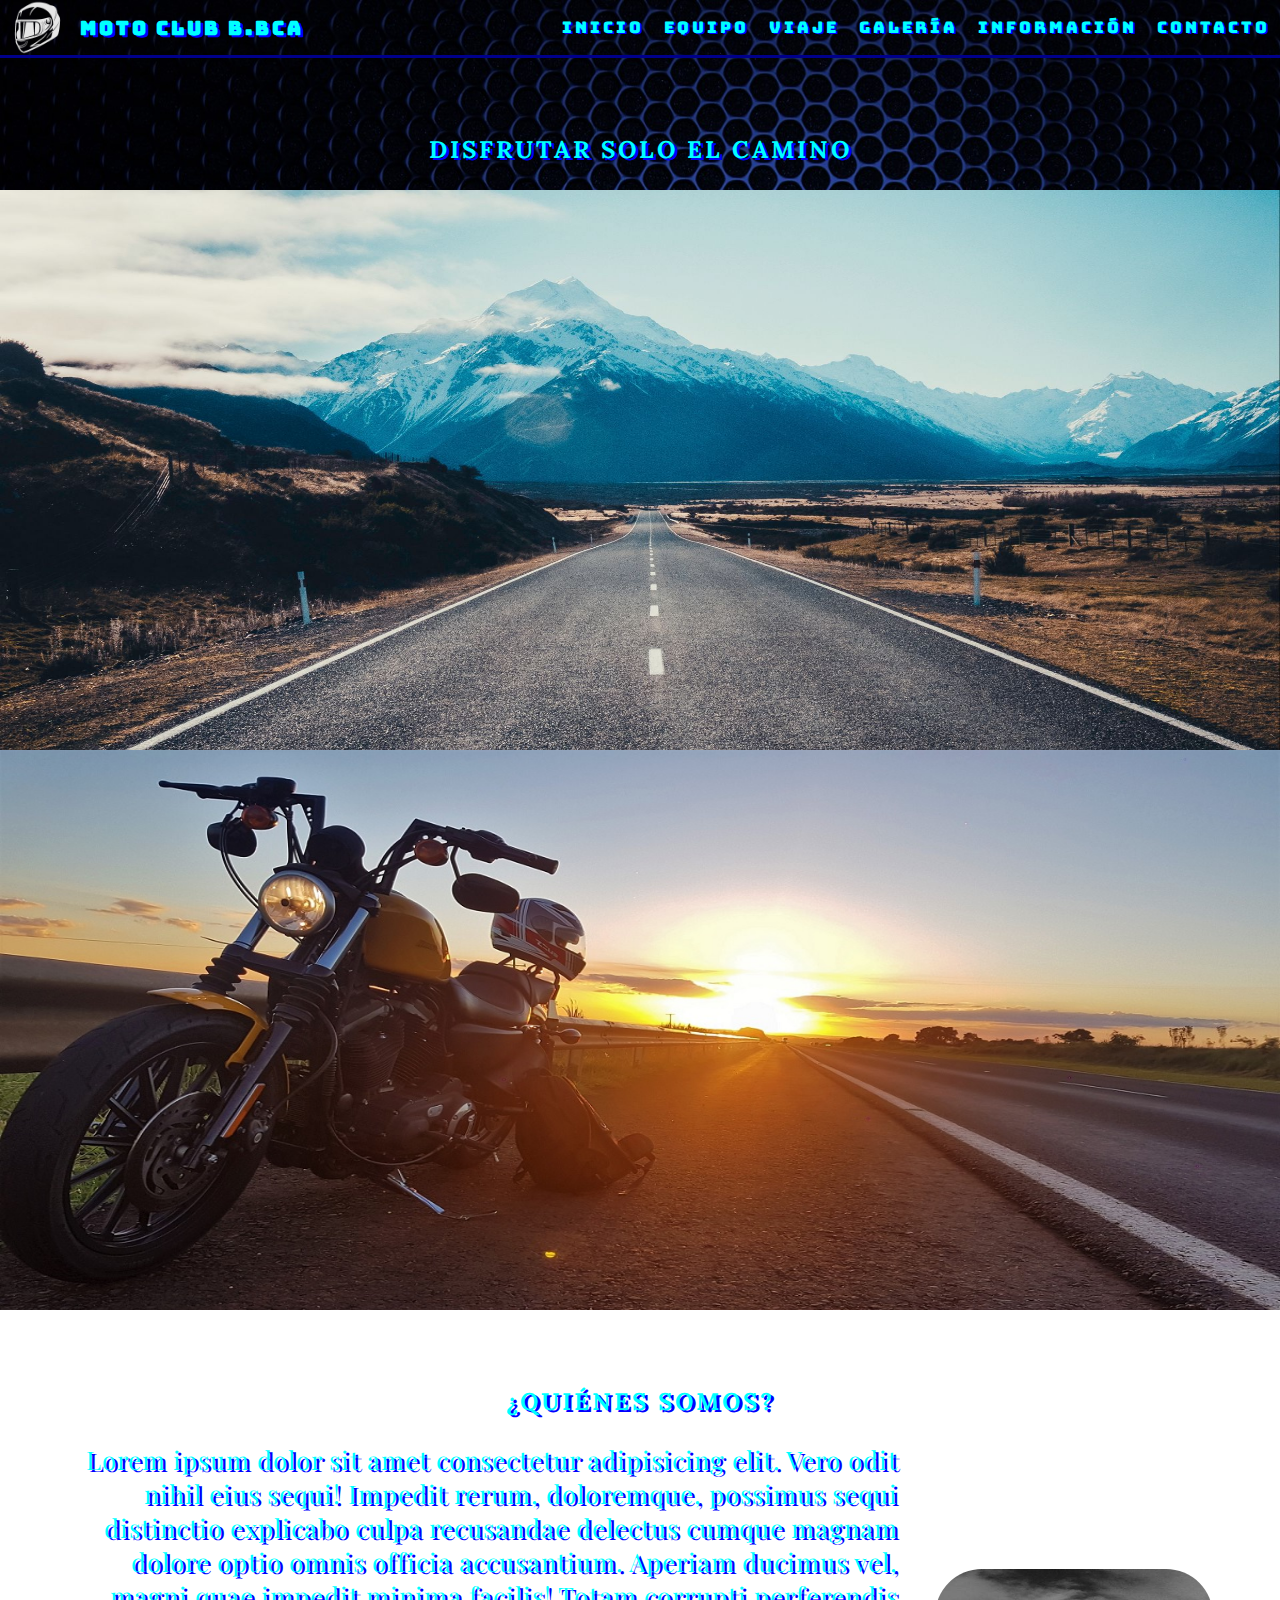
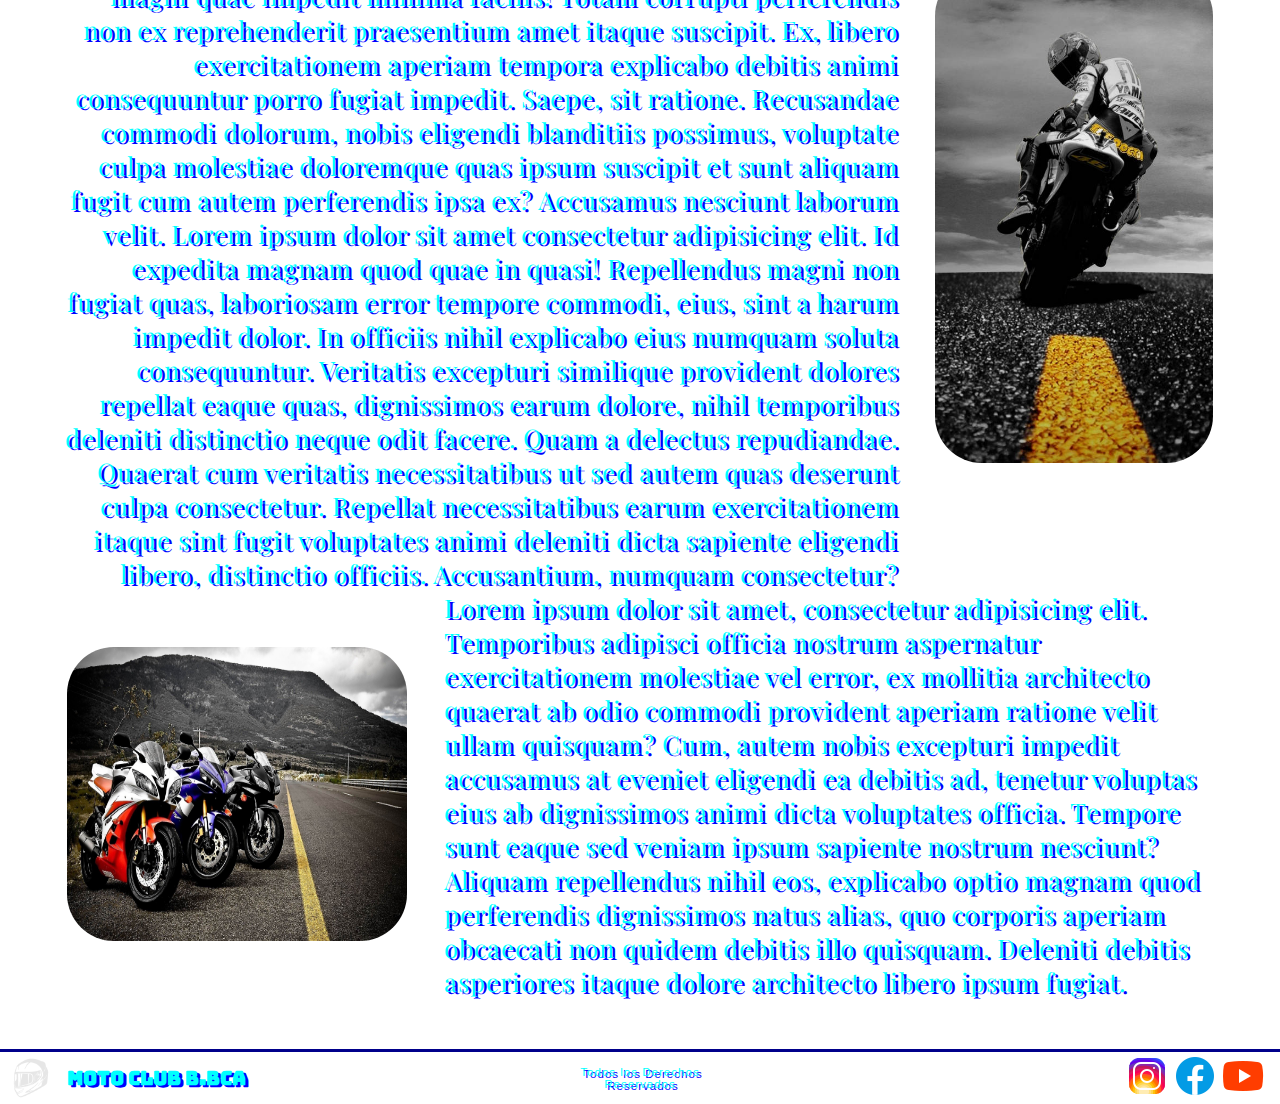
<file: html/index.html>
<!DOCTYPE html>
<html lang="en">

<head>
    <meta charset="UTF-8">
    <meta http-equiv="X-UA-Compatible" content="IE=edge">
    <meta name="viewport" content="width=device-width, initial-scale=1.0">
    <link href="https://cdn.jsdelivr.net/npm/bootstrap@5.1.3/dist/css/bootstrap.min.css" rel="stylesheet"
        integrity="sha384-1BmE4kWBq78iYhFldvKuhfTAU6auU8tT94WrHftjDbrCEXSU1oBoqyl2QvZ6jIW3" crossorigin="anonymous">
    <link rel="stylesheet" href="style.css">
    <title>Document</title>
</head>

<body>
    <div class="container-index">
        <header>

            <div class="logo">
                <img src="../Img/Logo/helm logo.png" class="helm" alt="">
                <h1 class="title">MOTO CLUB B.BCA</h1>
            </div>

            <nav>
                <ul>
                    <li><a href="index.html#INICIO">INICIO</a></li>
                    <li><a href="equipo.html#EQUIPO">EQUIPO</a></li>
                    <li><a href="viaje.html#VIAJE">VIAJE</a></li>
                    <li><a href="galería.html#GALERÍA">GALERÍA</a></li>
                    <li><a href="información.html#INFORMACIÓN">INFORMACIÓN</a></li>
                    <li><a href="contacto.html#CONTACTO">CONTACTO</a></li>
                </ul>
            </nav>

        </header>
        <section>

        </section>
        <section class="one">
            <h2>DISFRUTAR SOLO EL CAMINO</h2>
            <div id="carouselExampleSlidesOnly" class="carousel slide" data-bs-ride="carousel">
                <div class="carousel-inner">
                    <div class="carousel-item active">
                        <img class="gif" src="../Img/Picture/ruta.jpg" class="d-block w-100" alt="...">
                    </div>
                    <div class="carousel-item">
                        <img class="gif" src="../Img/Picture/ruta2.jpg" class="d-block w-100" alt="...">
                    </div>
                </div>
            </div>
        </section>

        <section class="two">
            <h2>¿QUIÉNES SOMOS?</h2>
            <div class="first">
                <img src="../Img/Picture/p1.jpg" class="img1" alt="">
                <p class="p1">Lorem ipsum dolor sit amet consectetur adipisicing elit. Vero odit nihil eius sequi!
                    Impedit
                    rerum,
                    doloremque, possimus sequi distinctio explicabo culpa recusandae delectus cumque magnam dolore optio
                    omnis
                    officia accusantium.
                    Aperiam ducimus vel, magni quae impedit minima facilis! Totam corrupti perferendis non ex
                    reprehenderit
                    praesentium amet itaque suscipit. Ex, libero exercitationem aperiam tempora explicabo debitis animi
                    consequuntur porro fugiat impedit.
                    Saepe, sit ratione. Recusandae commodi dolorum, nobis eligendi blanditiis possimus, voluptate culpa
                    molestiae doloremque quas ipsum suscipit et sunt aliquam fugit cum autem perferendis ipsa ex?
                    Accusamus
                    nesciunt laborum velit. Lorem ipsum dolor sit amet consectetur adipisicing elit. Id expedita magnam
                    quod
                    quae in quasi! Repellendus magni non fugiat quas, laboriosam error tempore commodi, eius, sint a
                    harum
                    impedit dolor.
                    In officiis nihil explicabo eius numquam soluta consequuntur. Veritatis excepturi similique
                    provident
                    dolores repellat eaque quas, dignissimos earum dolore, nihil temporibus deleniti distinctio neque
                    odit
                    facere. Quam a delectus repudiandae.
                    Quaerat cum veritatis necessitatibus ut sed autem quas deserunt culpa consectetur. Repellat
                    necessitatibus earum exercitationem itaque sint fugit voluptates animi deleniti dicta sapiente
                    eligendi
                    libero, distinctio officiis. Accusantium, numquam consectetur?</p>
            </div>
            <div class="second">
                <img src="../Img/Picture/motos.jpg" class="img2" alt="">
                <p class="p2">Lorem ipsum dolor sit amet, consectetur adipisicing elit. Temporibus adipisci officia
                    nostrum
                    aspernatur
                    exercitationem molestiae vel error, ex mollitia architecto quaerat ab odio commodi provident aperiam
                    ratione
                    velit ullam quisquam?
                    Cum, autem nobis excepturi impedit accusamus at eveniet eligendi ea debitis ad, tenetur voluptas
                    eius ab
                    dignissimos animi dicta voluptates officia. Tempore sunt eaque sed veniam ipsum sapiente nostrum
                    nesciunt?
                    Aliquam repellendus nihil eos, explicabo optio magnam quod perferendis dignissimos natus alias, quo
                    corporis
                    aperiam obcaecati non quidem debitis illo quisquam. Deleniti debitis asperiores itaque dolore
                    architecto
                    libero ipsum fugiat.</p>
            </div>
        </section>

        <footer>

            <div class="logo2">
                <img src="../Img/Logo/helm logo.png" class="helm" alt="">
                <h4>MOTO CLUB B.BCA</h4>
            </div>

            <div class="autor">
                <p class="autor">Todos los Derechos Reservados</p>
            </div>

            <div class="redes">
                <ul>
                    <li><a href="http://www.instagram.com"><img src="../Img/Icons/icons8-instagram-48.png"
                                alt="instagram"></a>
                    </li>
                    <li><a href="http://www.facebook.com"><img src="../Img/Icons/icons8-facebook-48.png"
                                alt="facebook"></a>
                    </li>
                    <li><a href="http://youtube.com"><img src="../Img/Icons/icons8-youtube-48.png" alt="youtube"></a>
                    </li>
                </ul>
            </div>

        </footer>
    </div>
    <script src="https://cdn.jsdelivr.net/npm/@popperjs/core@2.10.2/dist/umd/popper.min.js"
        integrity="sha384-7+zCNj/IqJ95wo16oMtfsKbZ9ccEh31eOz1HGyDuCQ6wgnyJNSYdrPa03rtR1zdB" crossorigin="anonymous">
    </script>
    <script src="https://cdn.jsdelivr.net/npm/bootstrap@5.1.3/dist/js/bootstrap.min.js"
        integrity="sha384-QJHtvGhmr9XOIpI6YVutG+2QOK9T+ZnN4kzFN1RtK3zEFEIsxhlmWl5/YESvpZ13" crossorigin="anonymous">
    </script>
</body>

</html>
</file>
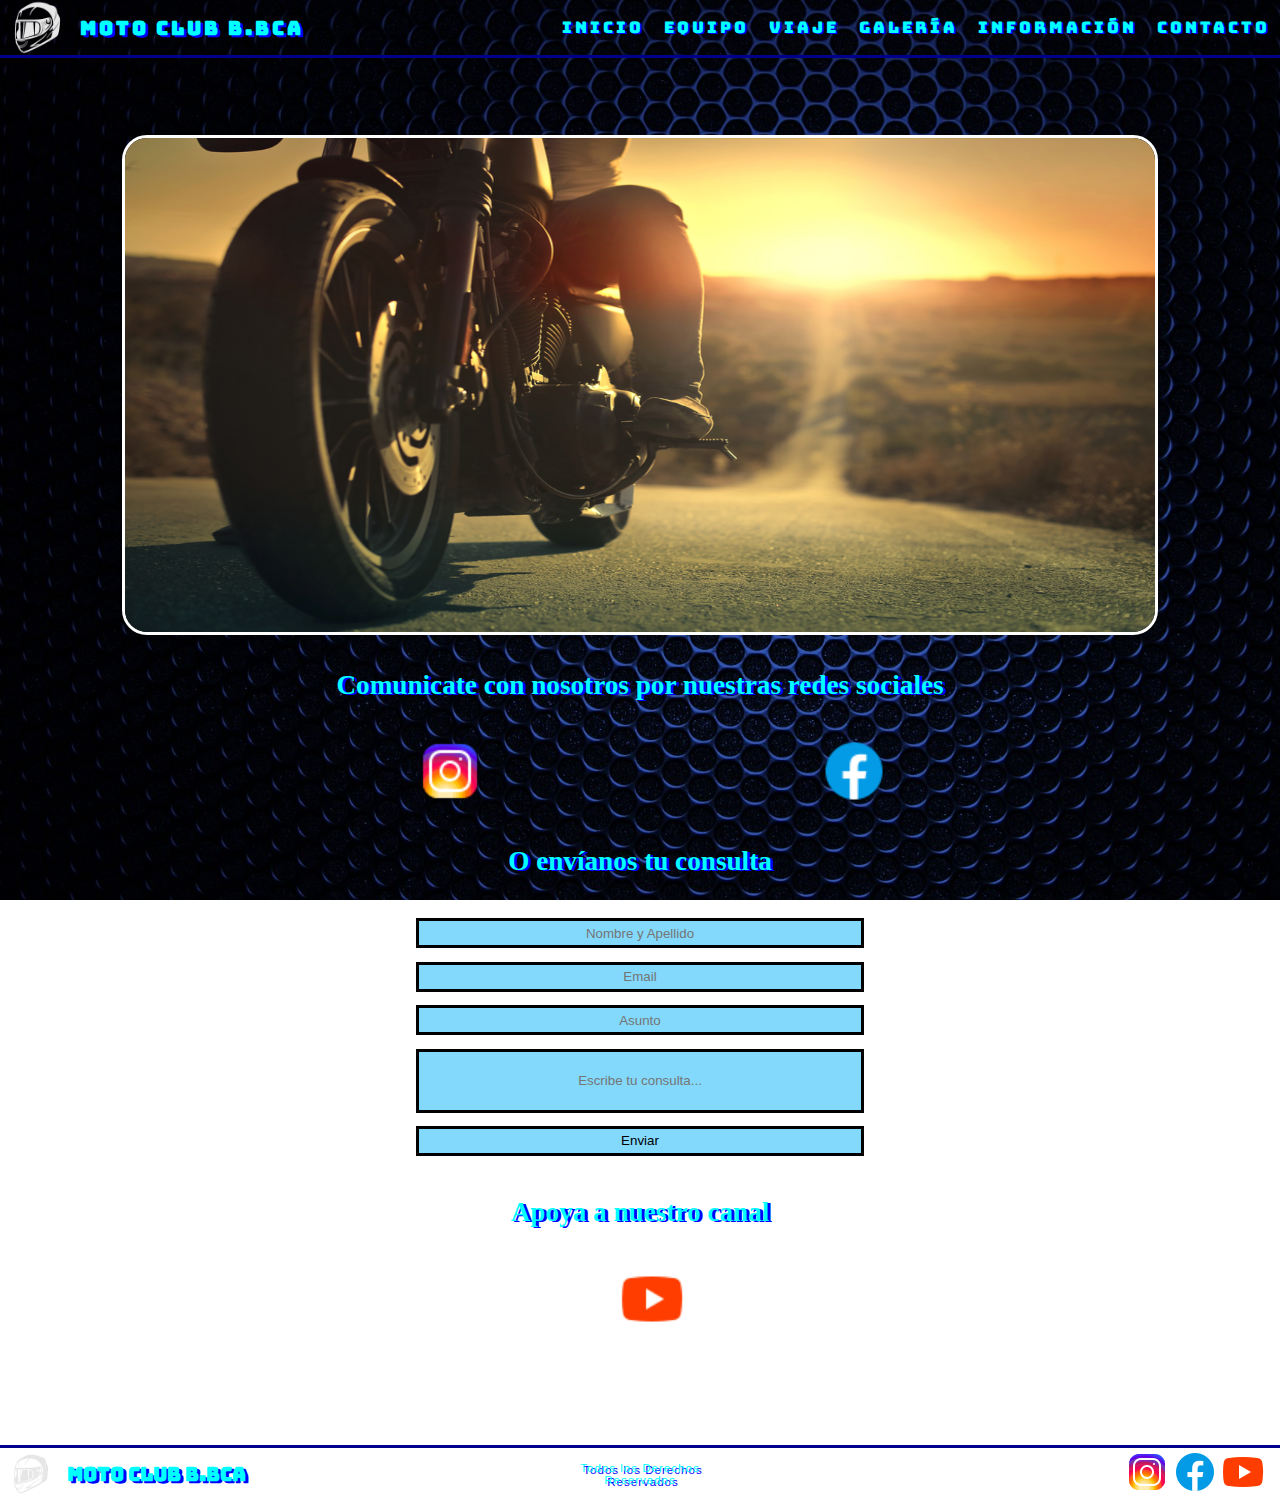
<file: html/contacto.html>
<!DOCTYPE html>
<html lang="en">

<head>
    <meta charset="UTF-8">
    <meta http-equiv="X-UA-Compatible" content="IE=edge">
    <meta name="viewport" content="width=device-width, initial-scale=1.0">
    <link href="https://cdn.jsdelivr.net/npm/bootstrap@5.1.3/dist/css/bootstrap.min.css" rel="stylesheet"
        integrity="sha384-1BmE4kWBq78iYhFldvKuhfTAU6auU8tT94WrHftjDbrCEXSU1oBoqyl2QvZ6jIW3" crossorigin="anonymous">
    <link rel="stylesheet" href="style.css">
    <title>MOTO CLUB B.BCA.</title>
</head>

<body>
    <div class="container-contacto">
        <header>

            <div class="logo">
                <img src="../Img/Logo/helm logo.png" class="helm" alt="">
                <h1 class="title">MOTO CLUB B.BCA</h1>
            </div>

            <nav>
                <ul>
                    <li><a href="index.html#INICIO">INICIO</a></li>
                    <li><a href="equipo.html#EQUIPO">EQUIPO</a></li>
                    <li><a href="viaje.html#VIAJE">VIAJE</a></li>
                    <li><a href="galería.html#GALERÍA">GALERÍA</a></li>
                    <li><a href="información.html#INFORMACIÓN">INFORMACIÓN</a></li>
                    <li><a href="contacto.html#CONTACTO">CONTACTO</a></li>
                </ul>
            </nav>

        </header>

        <section id="CONTACTO">
            <img class="picture" src="../Img/Picture/p2.jpg" alt="">
            <h4>Comunicate con nosotros por nuestras redes sociales</h4>
            <nav>
                <div>
                    <a href="http://www.instagram.com"><img class="icon" src="../Img/Icons/icons8-instagram-48.png"
                            alt=""></a>
                    <a href="http://www.facebook.com"><img class="icon" src="../Img/Icons/icons8-facebook-48.png"
                            alt=""></a>
                </div>
                <h4>O envíanos tu consulta</h4>

                <form>
                    <input type="text" placeholder="Nombre y Apellido">
                    <input type="email" placeholder="Email">
                    <input type="text" placeholder="Asunto">
                    <input class="consulta" type="text" placeholder="Escribe tu consulta...">
                    <input class="btn btn-primary" type="submit" value="Enviar">
                </form>


                <h4>Apoya a nuestro canal</h4>
                <a href="http://youtube.com"><img class="icon" src="../Img/Icons/icons8-youtube-48.png" alt=""></a>
            </nav>

        </section>
        <footer>

            <div class="logo2">
                <img src="../Img/Logo/helm logo.png" class="helm" alt="">
                <h4>MOTO CLUB B.BCA</h4>
            </div>

            <div class="autor">
                <p class="autor">Todos los Derechos Reservados</p>
            </div>

            <div class="redes">
                <ul>
                    <li><a href="http://www.instagram.com"><img src="../Img/Icons/icons8-instagram-48.png"
                                alt="instagram"></a>
                    </li>
                    <li><a href="http://www.facebook.com"><img src="../Img/Icons/icons8-facebook-48.png"
                                alt="facebook"></a>
                    </li>
                    <li><a href="http://youtube.com"><img src="../Img/Icons/icons8-youtube-48.png" alt="youtube"></a>
                    </li>
                </ul>
            </div>

        </footer>
    </div>

    <script src="https://cdn.jsdelivr.net/npm/@popperjs/core@2.10.2/dist/umd/popper.min.js"
        integrity="sha384-7+zCNj/IqJ95wo16oMtfsKbZ9ccEh31eOz1HGyDuCQ6wgnyJNSYdrPa03rtR1zdB" crossorigin="anonymous">
    </script>
    <script src="https://cdn.jsdelivr.net/npm/bootstrap@5.1.3/dist/js/bootstrap.min.js"
        integrity="sha384-QJHtvGhmr9XOIpI6YVutG+2QOK9T+ZnN4kzFN1RtK3zEFEIsxhlmWl5/YESvpZ13" crossorigin="anonymous">
    </script>

</body>

</html>
</file>
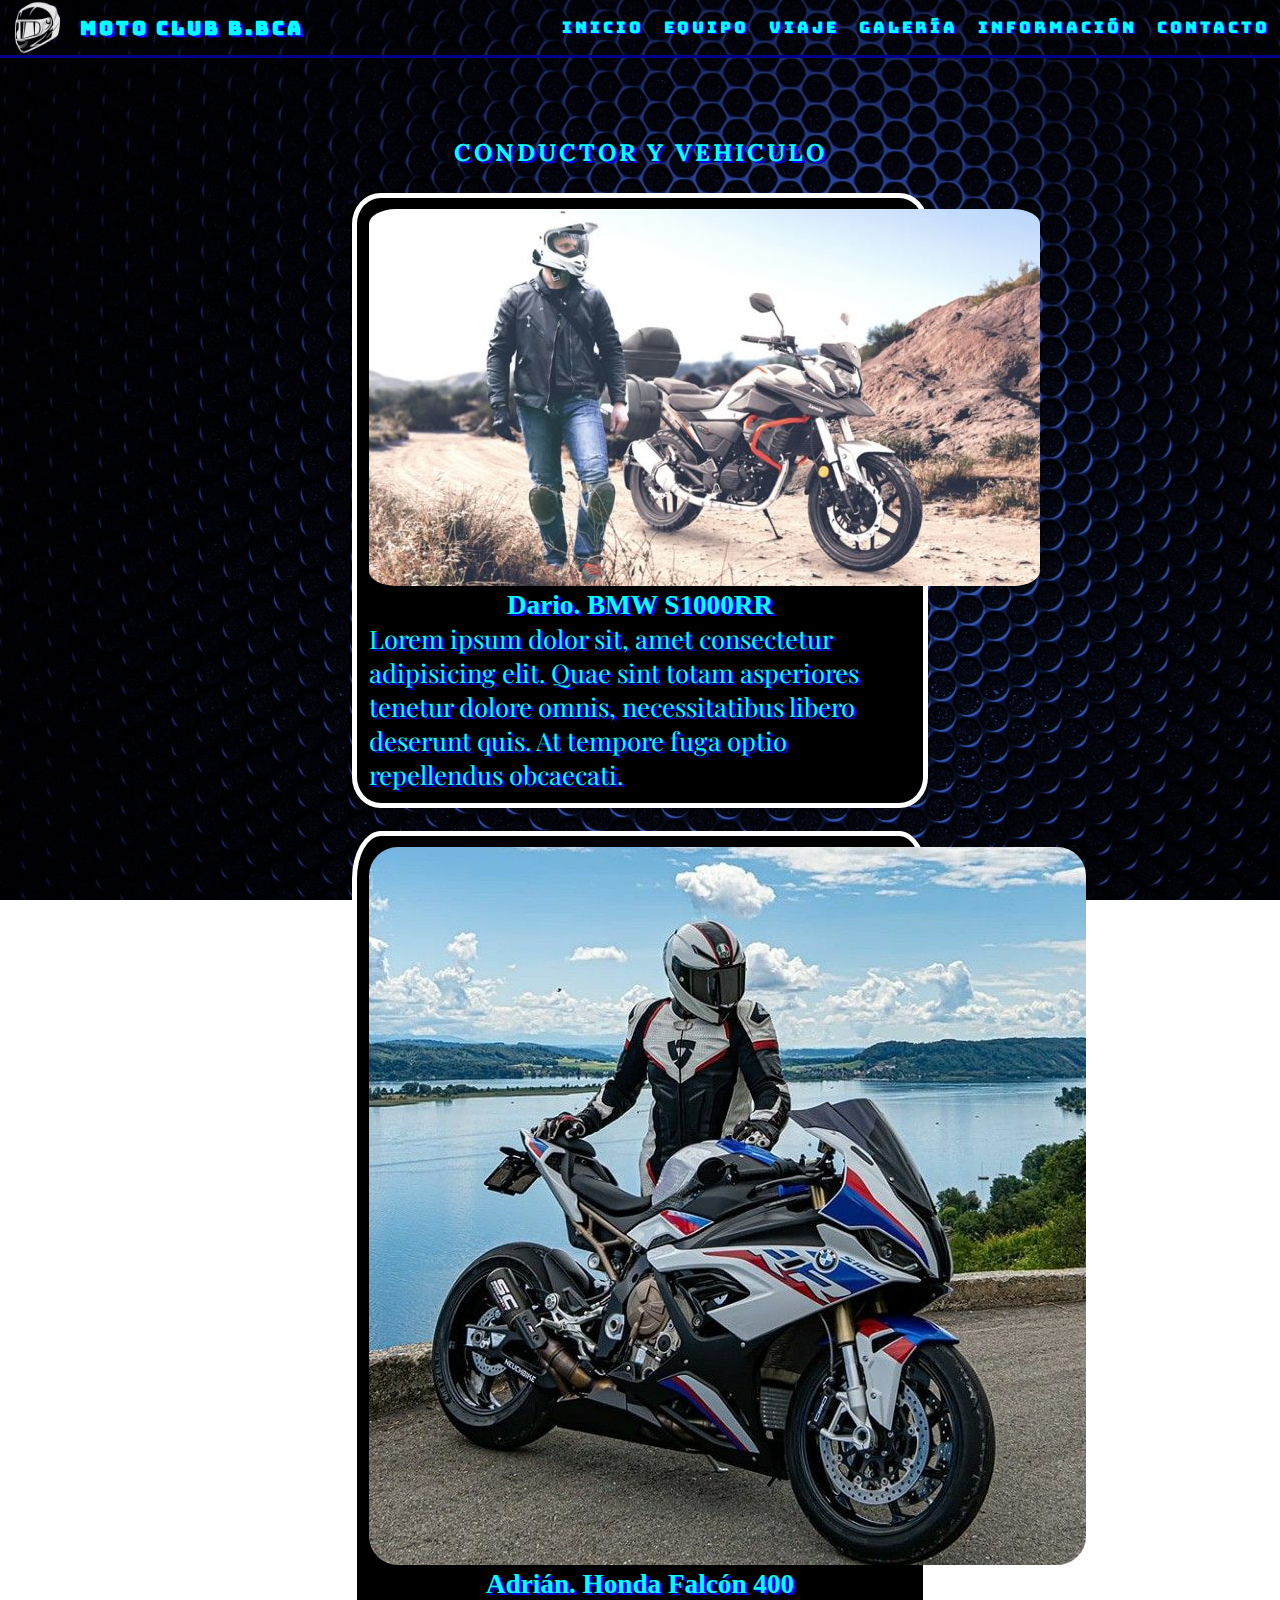
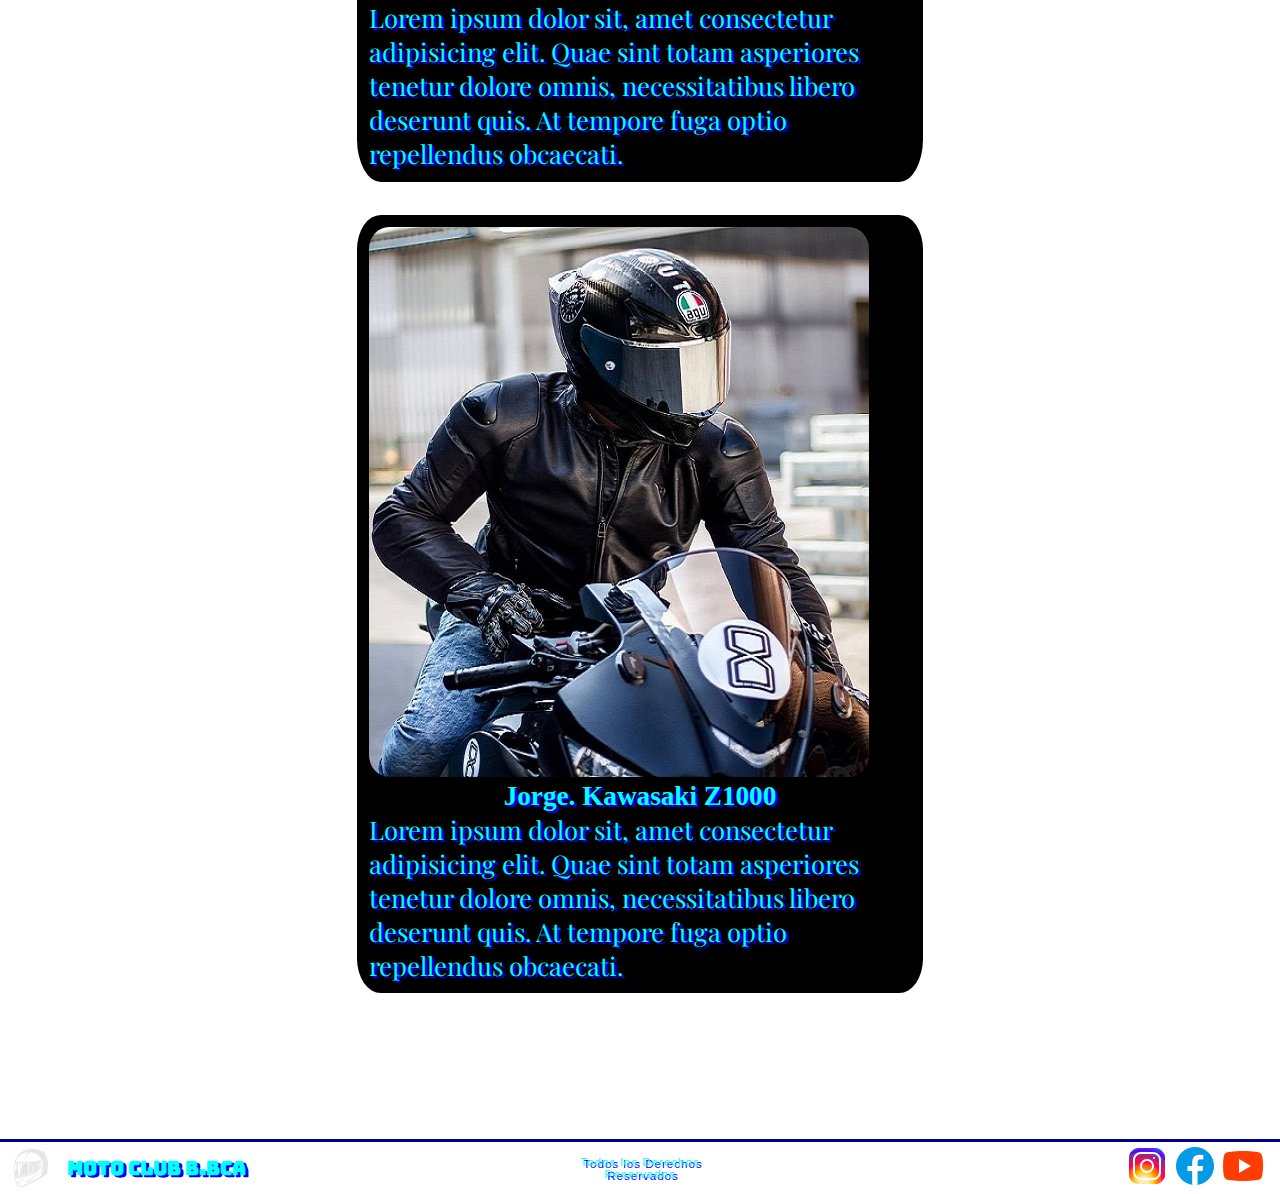
<file: html/equipo.html>
<!DOCTYPE html>
<html lang="en">

<head>
    <meta charset="UTF-8">
    <meta http-equiv="X-UA-Compatible" content="IE=edge">
    <meta name="viewport" content="width=device-width, initial-scale=1.0">
    <link href="https://cdn.jsdelivr.net/npm/bootstrap@5.1.3/dist/css/bootstrap.min.css" rel="stylesheet"
        integrity="sha384-1BmE4kWBq78iYhFldvKuhfTAU6auU8tT94WrHftjDbrCEXSU1oBoqyl2QvZ6jIW3" crossorigin="anonymous">
    <link rel="stylesheet" href="style.css">
    <title>MOTO CLUB B.BCA.</title>
</head>

<body>
    <div class="container-team">
        <header>

            <div class="logo">
                <img src="../Img/Logo/helm logo.png" class="helm" alt="">
                <h1 class="title">MOTO CLUB B.BCA</h1>
            </div>

            <nav>
                <ul>
                    <li><a href="index.html#INICIO">INICIO</a></li>
                    <li><a href="equipo.html#EQUIPO">EQUIPO</a></li>
                    <li><a href="viaje.html#VIAJE">VIAJE</a></li>
                    <li><a href="galería.html#GALERÍA">GALERÍA</a></li>
                    <li><a href="información.html#INFORMACIÓN">INFORMACIÓN</a></li>
                    <li><a href="contacto.html#CONTACTO">CONTACTO</a></li>
                </ul>
            </nav>

        </header>

        <section id="EQUIPO">
            <h2>CONDUCTOR Y VEHICULO</h2>
            <div class="card" style="width: 50%;">
                <img src="/Img/Picture/random.jpg" class="card-img-top" alt="...">
                <div class="card-body">
                    <h3 class="f3">Dario. BMW S1000RR</h3>
                    <p class="card-text">Lorem ipsum dolor sit, amet consectetur adipisicing elit. Quae sint totam
                        asperiores tenetur dolore omnis, necessitatibus libero deserunt quis. At tempore fuga optio
                        repellendus obcaecati.</p>
                </div>
            </div>

            <div class="card" style="width: 50%;">
                <img src="/Img/Picture/BMW.jpg" class="card-img-top" alt="...">
                <div class="card-body">
                    <h3 class="f3">Adrián. Honda Falcón 400</h3>
                    <p class="card-text">Lorem ipsum dolor sit, amet consectetur adipisicing elit. Quae sint totam
                        asperiores tenetur dolore omnis, necessitatibus libero deserunt quis. At tempore fuga optio
                        repellendus obcaecati.</p>
                </div>
            </div>

            <div class="card" style="width: 50%;">
                <img src="/Img/Picture/kawa.jpg" class="card-img-top" alt="...">
                <div class="card-body">
                    <h3 class="f3">Jorge. Kawasaki Z1000</h3>
                    <p class="card-text">Lorem ipsum dolor sit, amet consectetur adipisicing elit. Quae sint totam
                        asperiores tenetur dolore omnis, necessitatibus libero deserunt quis. At tempore fuga optio
                        repellendus obcaecati.</p>
                </div>
            </div>
        </section>
        <footer>

            <div class="logo2">
                <img src="../Img/Logo/helm logo.png" class="helm" alt="">
                <h4>MOTO CLUB B.BCA</h4>
            </div>

            <div class="autor">
                <p class="autor">Todos los Derechos Reservados</p>
            </div>

            <div class="redes">
                <ul>
                    <li><a href="http://www.instagram.com"><img src="../Img/Icons/icons8-instagram-48.png"
                                alt="instagram"></a>
                    </li>
                    <li><a href="http://www.facebook.com"><img src="../Img/Icons/icons8-facebook-48.png"
                                alt="facebook"></a>
                    </li>
                    <li><a href="http://youtube.com"><img src="../Img/Icons/icons8-youtube-48.png" alt="youtube"></a>
                    </li>
                </ul>
            </div>

        </footer>
    </div>

    <script src="https://cdn.jsdelivr.net/npm/@popperjs/core@2.10.2/dist/umd/popper.min.js"
        integrity="sha384-7+zCNj/IqJ95wo16oMtfsKbZ9ccEh31eOz1HGyDuCQ6wgnyJNSYdrPa03rtR1zdB" crossorigin="anonymous">
    </script>
    <script src="https://cdn.jsdelivr.net/npm/bootstrap@5.1.3/dist/js/bootstrap.min.js"
        integrity="sha384-QJHtvGhmr9XOIpI6YVutG+2QOK9T+ZnN4kzFN1RtK3zEFEIsxhlmWl5/YESvpZ13" crossorigin="anonymous">
    </script>

</body>

</html>
</file>
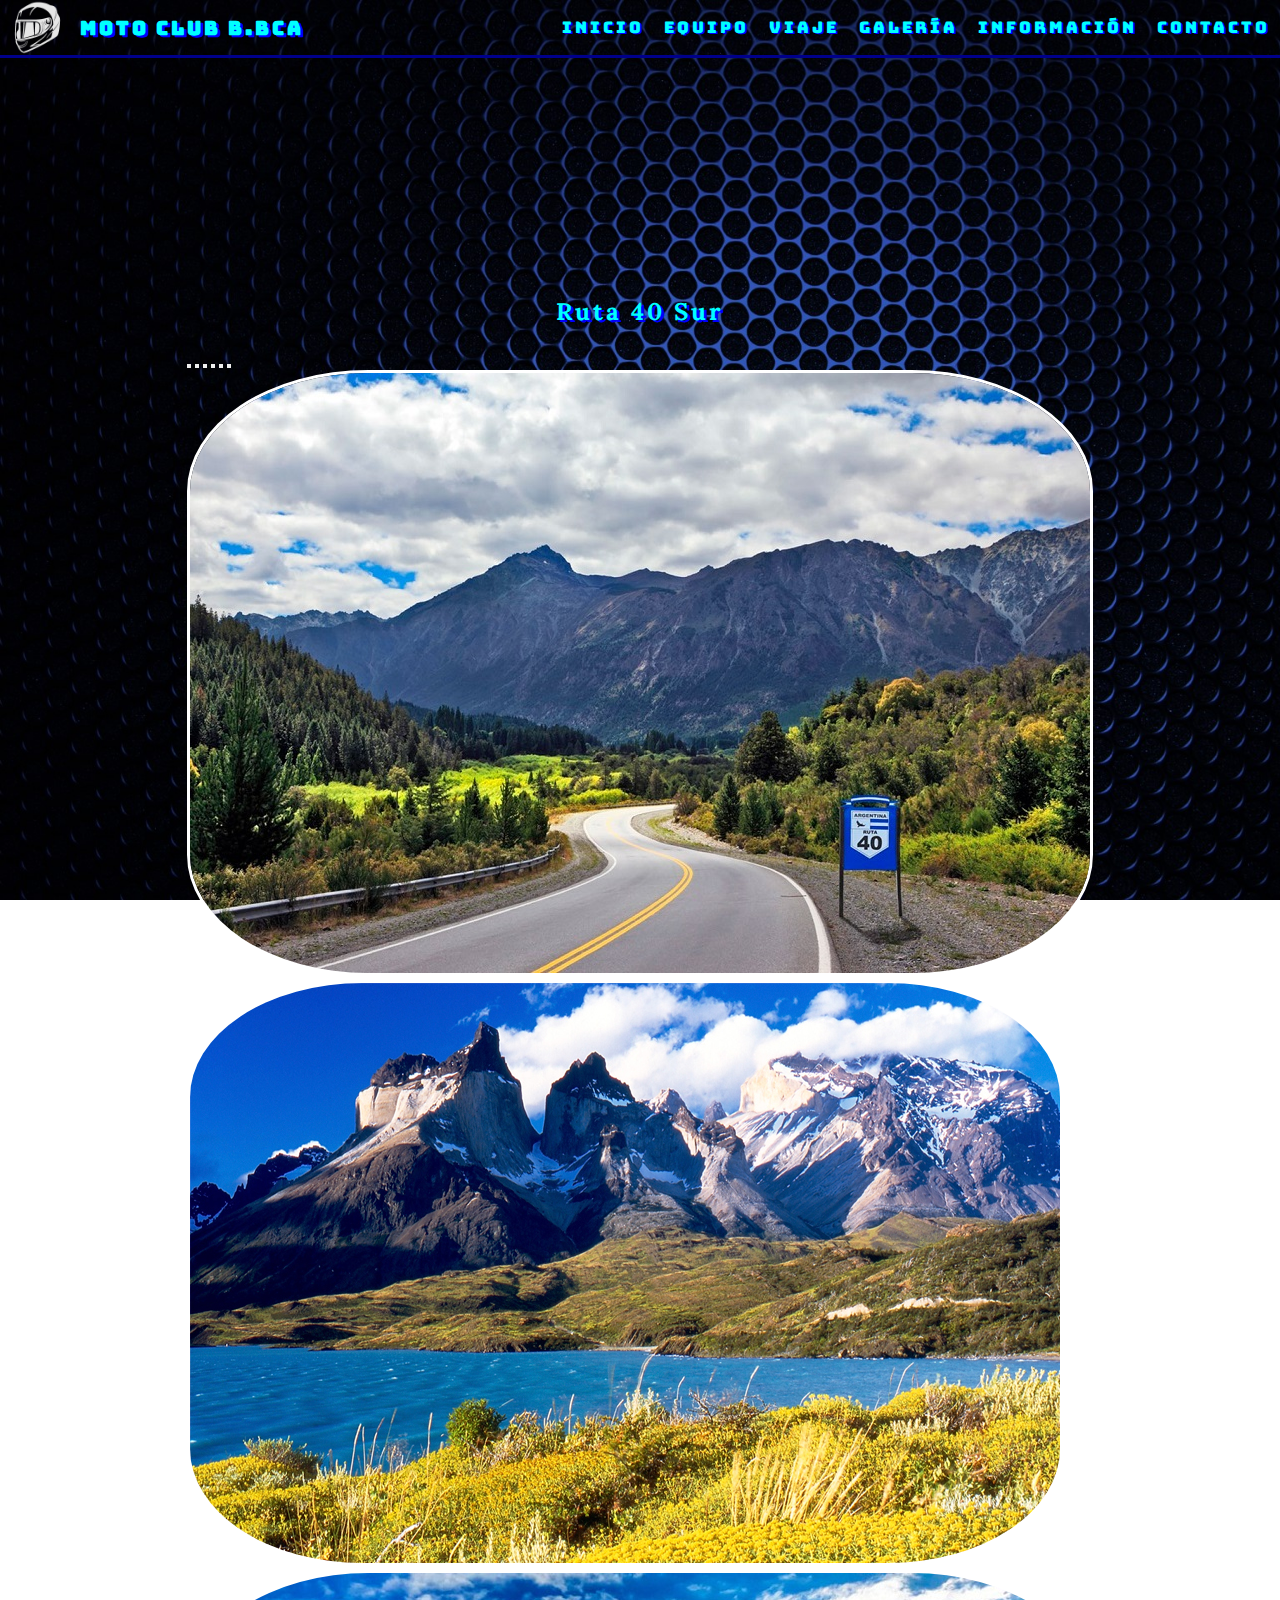
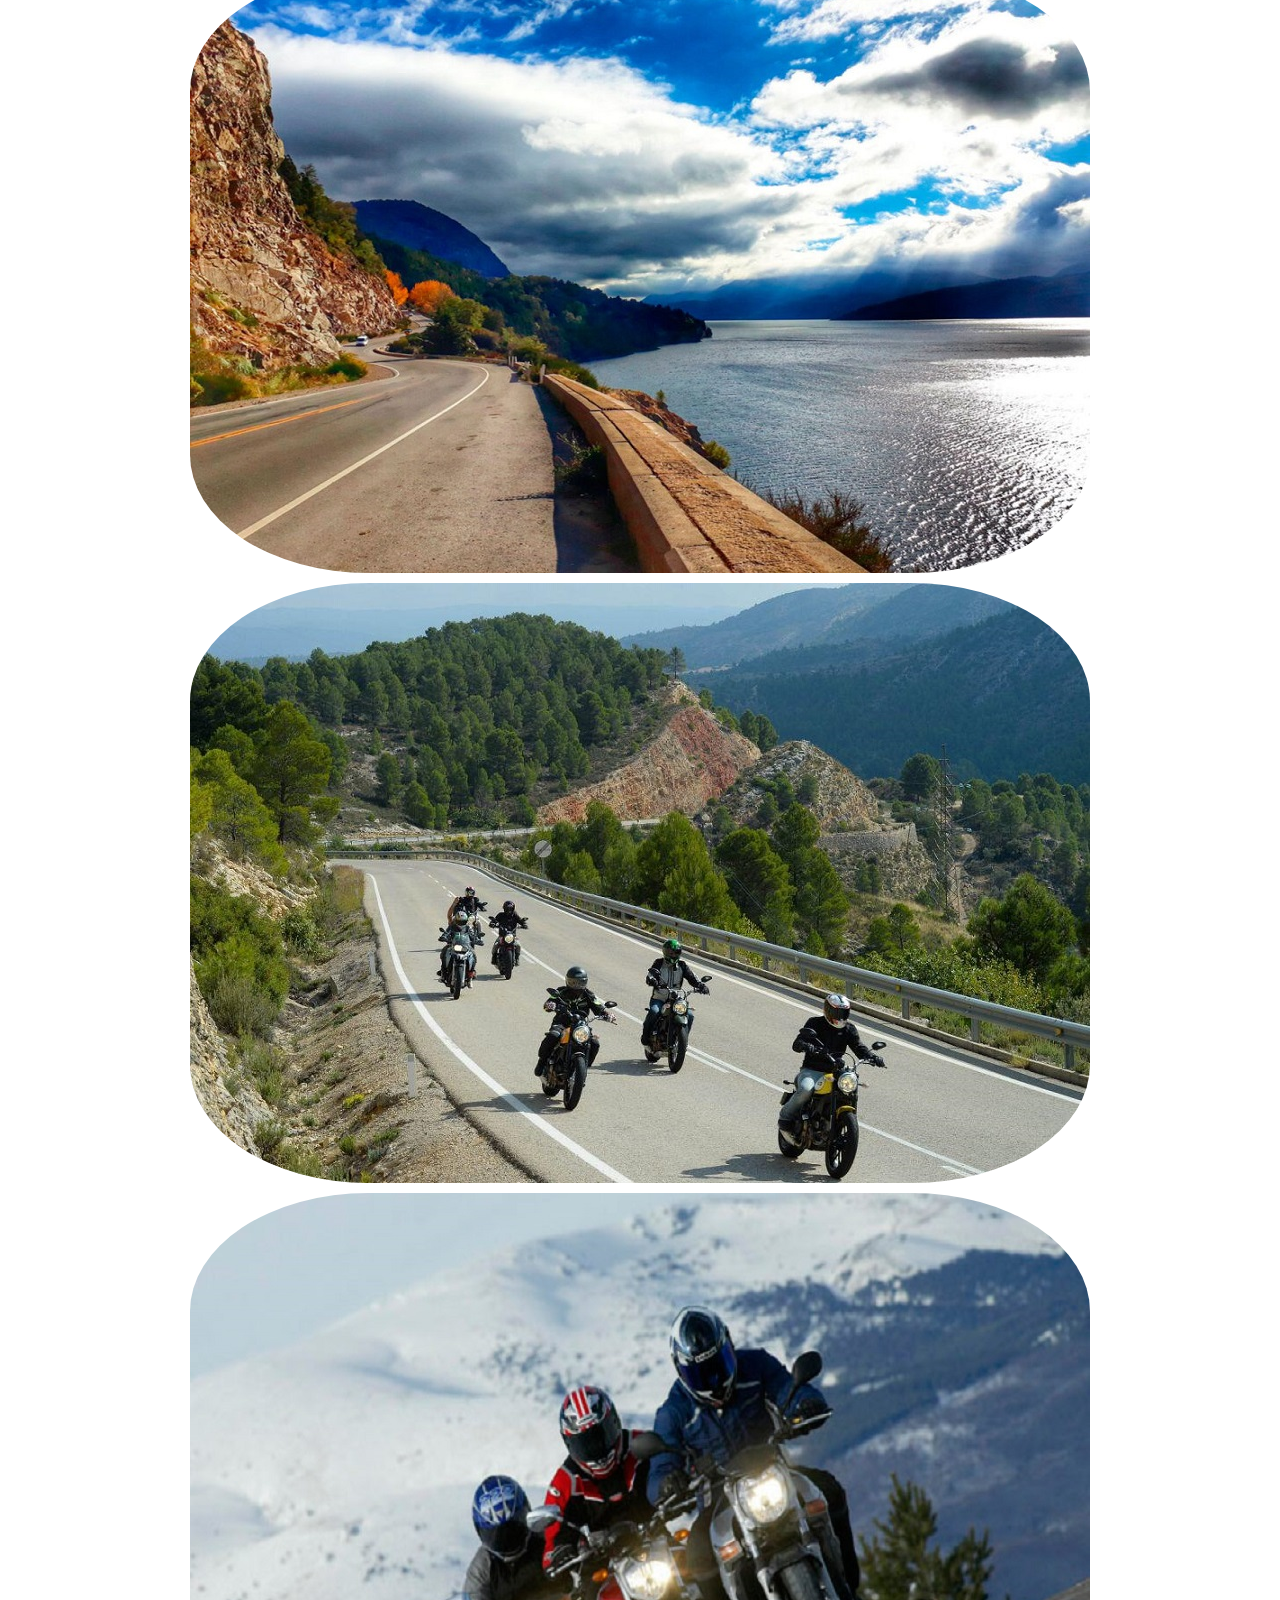
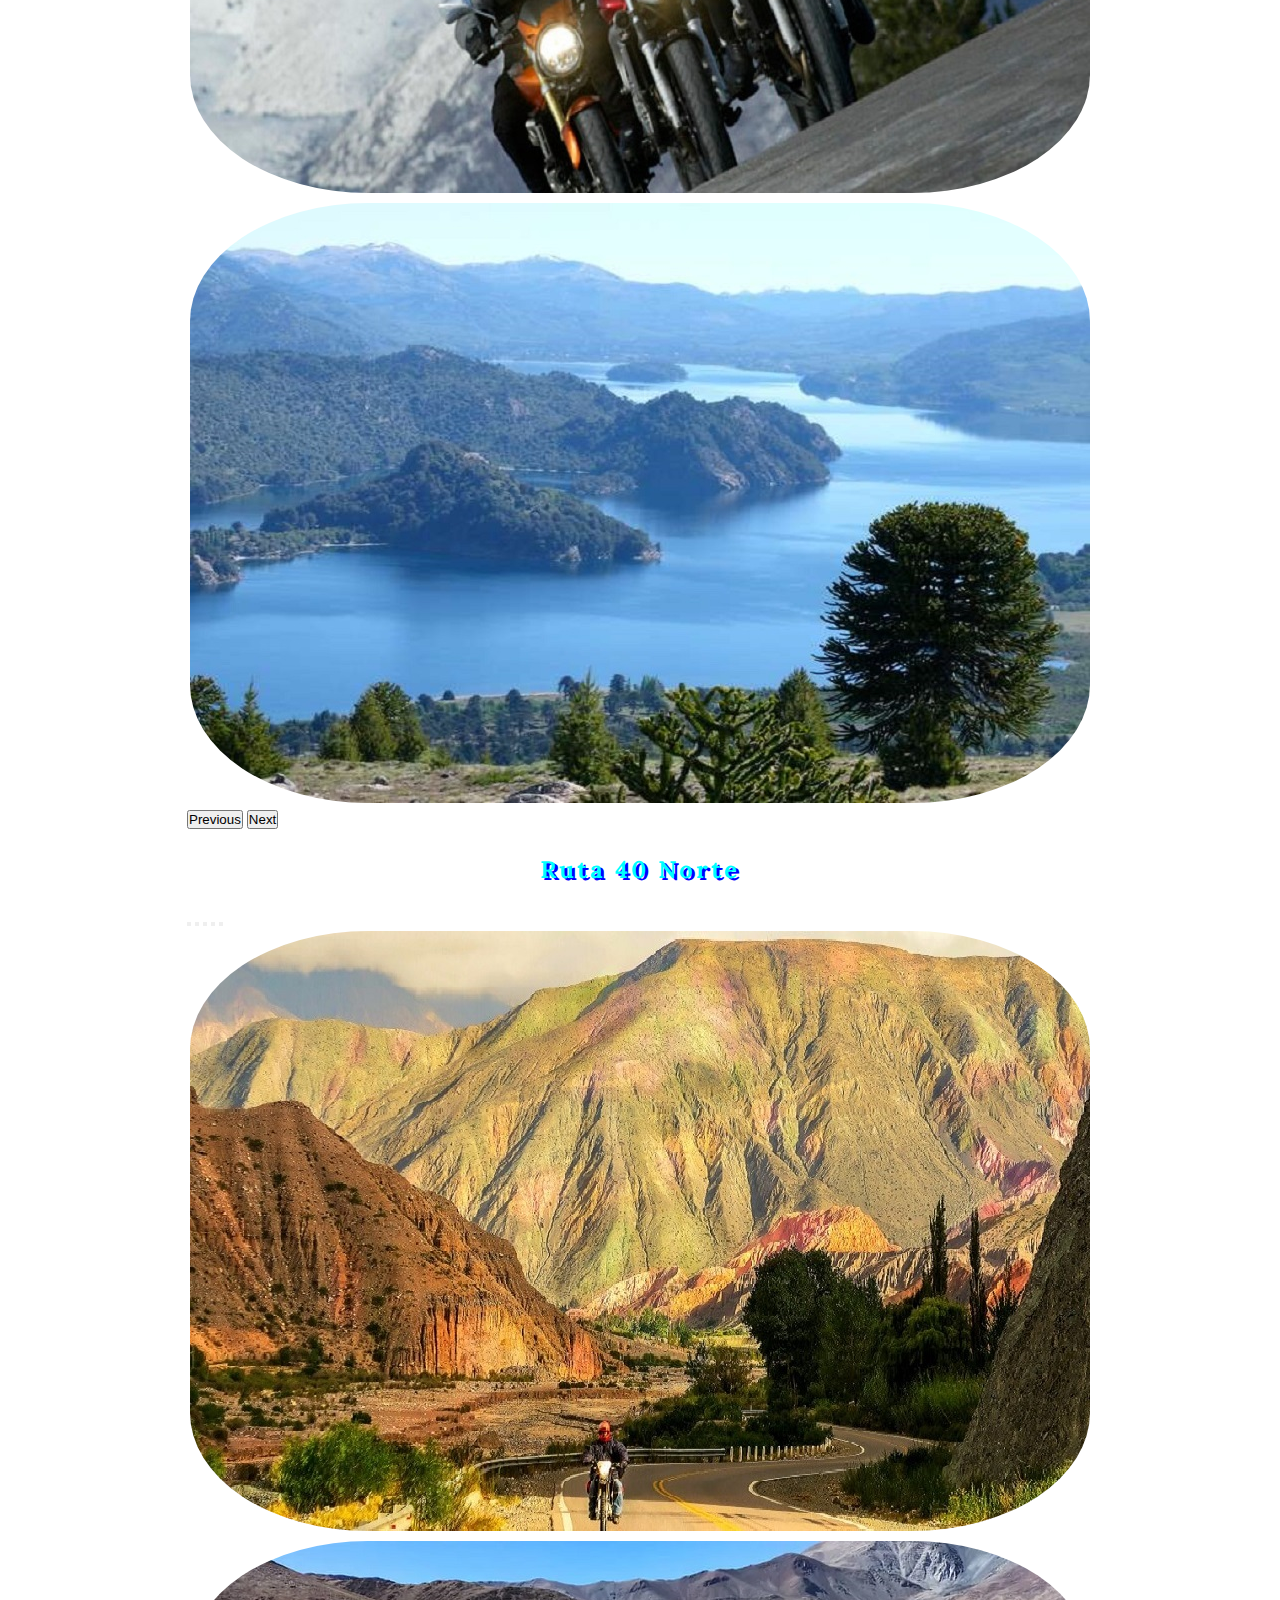
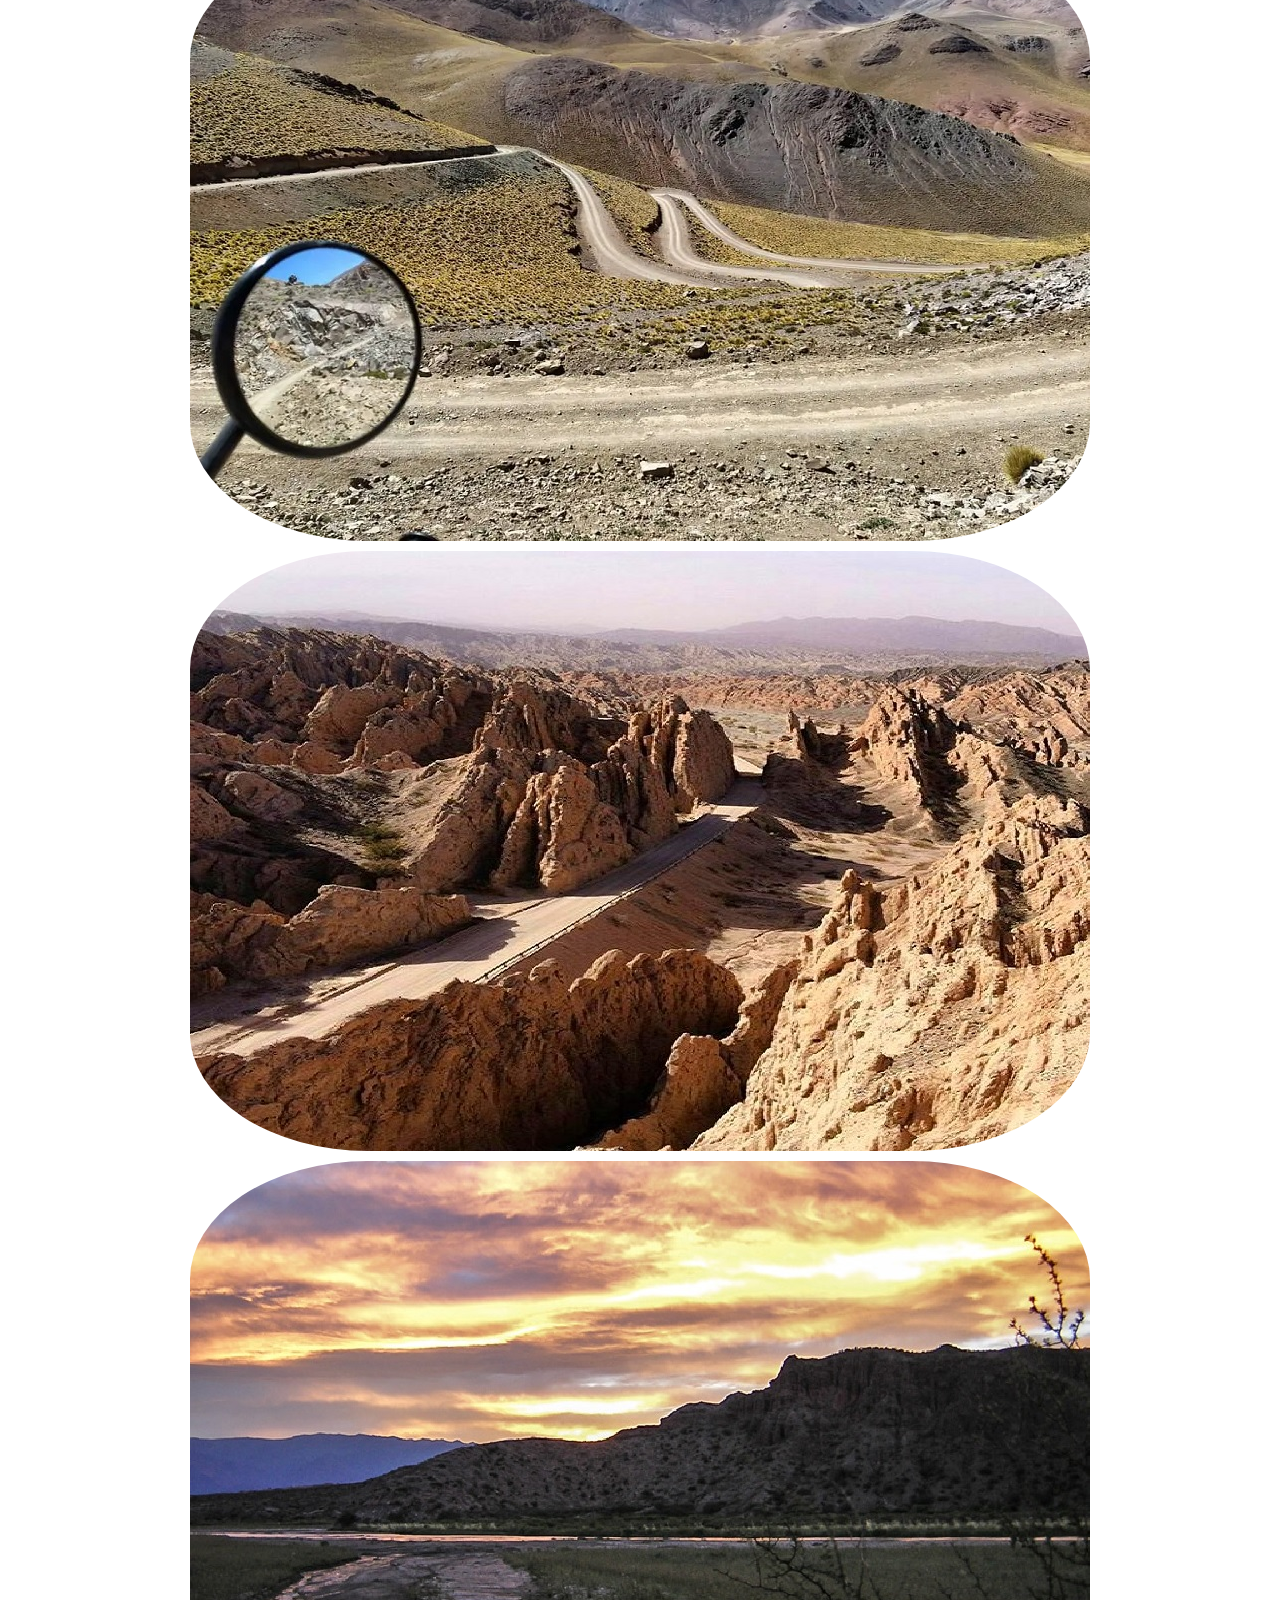
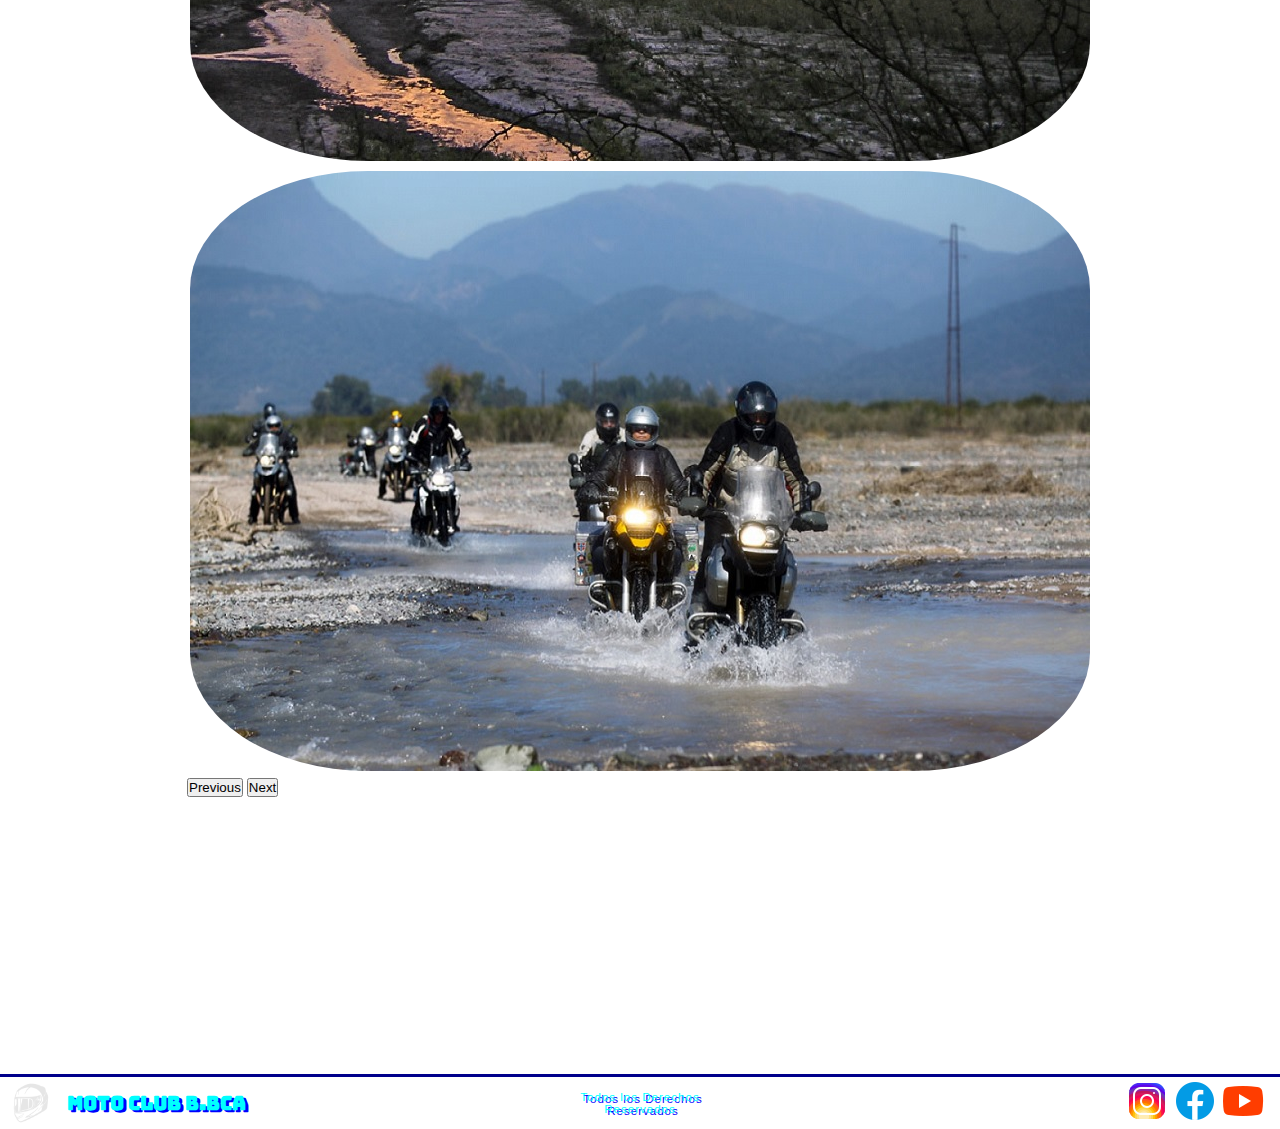
<file: html/galería.html>
<!DOCTYPE html>
<html lang="en">

<head>
    <meta charset="UTF-8">
    <meta http-equiv="X-UA-Compatible" content="IE=edge">
    <meta name="viewport" content="width=device-width, initial-scale=1.0">
    <link href="https://cdn.jsdelivr.net/npm/bootstrap@5.1.3/dist/css/bootstrap.min.css" rel="stylesheet"
        integrity="sha384-1BmE4kWBq78iYhFldvKuhfTAU6auU8tT94WrHftjDbrCEXSU1oBoqyl2QvZ6jIW3" crossorigin="anonymous">
    <link rel="stylesheet" href="style.css">
    <title>MOTO CLUB B.BCA.</title>
</head>

<body>
    <div class="container-gal">
        <header>

            <div class="logo">
                <img src="../Img/Logo/helm logo.png" class="helm" alt="">
                <h1 class="title">MOTO CLUB B.BCA</h1>
            </div>

            <nav>
                <ul>
                    <li><a href="index.html#INICIO">INICIO</a></li>
                    <li><a href="equipo.html#EQUIPO">EQUIPO</a></li>
                    <li><a href="viaje.html#VIAJE">VIAJE</a></li>
                    <li><a href="galería.html#GALERÍA">GALERÍA</a></li>
                    <li><a href="información.html#INFORMACIÓN">INFORMACIÓN</a></li>
                    <li><a href="contacto.html#CONTACTO">CONTACTO</a></li>
                </ul>
            </nav>

        </header>

        <section id="GALERÍA">

            <section>
                <h2>Ruta 40 Sur</h2>
                <div class="imgs">
                    <div id="carouselExampleIndicators" class="carousel slide w-75" data-bs-ride="carousel">
                        <div class="carousel-indicators">
                            <button type="button" data-bs-target="#carouselExampleIndicators" data-bs-slide-to="0"
                                class="active" aria-current="true" aria-label="Slide 1"></button>
                            <button type="button" data-bs-target="#carouselExampleIndicators" data-bs-slide-to="1"
                                aria-label="Slide 2"></button>
                            <button type="button" data-bs-target="#carouselExampleIndicators" data-bs-slide-to="2"
                                aria-label="Slide 3"></button>
                            <button type="button" data-bs-target="#carouselExampleIndicators" data-bs-slide-to="3"
                                aria-label="Slide 4"></button>
                            <button type="button" data-bs-target="#carouselExampleIndicators" data-bs-slide-to="4"
                                aria-label="Slide 5"></button>
                            <button type="button" data-bs-target="#carouselExampleIndicators" data-bs-slide-to="5"
                                aria-label="Slide 1"></button>
                        </div>
                        <div class="carousel-inner">
                            <div class="carousel-item active">
                                <img src="../Img/Picture/ruta 40.jpg" class="d-block w-100 imgs2" alt="...">
                            </div>
                            <div class="carousel-item">
                                <img src="../Img/Picture/LA-PATAGONIA-DE-LA-RUTA-40.jpg" class="d-block w-100 imgs2"
                                    alt="...">
                            </div>
                            <div class="carousel-item">
                                <img src="../Img/Picture/ruta-40-sur.jpg" class="d-block w-100 imgs2" alt="...">
                            </div>
                            <div class="carousel-item">
                                <img src="../Img/Picture/Rutas.jpg" class="d-block w-100 imgs2" alt="...">
                            </div>
                            <div class="carousel-item">
                                <img src="../Img/Picture/moto-invierno.jpg" class="d-block w-100 imgs2" alt="...">
                            </div>
                            <div class="carousel-item">
                                <img src="../Img/Picture/Patagonia.jpg" class="d-block w-100 imgs2" alt="...">
                            </div>
                        </div>
                        <button class="carousel-control-prev" type="button" data-bs-target="#carouselExampleIndicators"
                            data-bs-slide="prev">
                            <span class="carousel-control-prev-icon" aria-hidden="true"></span>
                            <span class="visually-hidden">Previous</span>
                        </button>
                        <button class="carousel-control-next" type="button" data-bs-target="#carouselExampleIndicators"
                            data-bs-slide="next">
                            <span class="carousel-control-next-icon" aria-hidden="true"></span>
                            <span class="visually-hidden">Next</span>
                        </button>
                    </div>
                </div>
            </section>

            <section>
                <h2>Ruta 40 Norte</h2>
                <div class="imgs">
                    <div id="carouselExampleIndicators2" class="carousel slide w-75" data-bs-ride="carousel">
                        <div class="carousel-indicators">
                            <button type="button" data-bs-target="#carouselExampleIndicators" data-bs-slide-to="0"
                                class="active" aria-current="true" aria-label="Slide 1"></button>
                            <button type="button" data-bs-target="#carouselExampleIndicators" data-bs-slide-to="1"
                                aria-label="Slide 2"></button>
                            <button type="button" data-bs-target="#carouselExampleIndicators" data-bs-slide-to="2"
                                aria-label="Slide 3"></button>
                            <button type="button" data-bs-target="#carouselExampleIndicators" data-bs-slide-to="3"
                                aria-label="Slide 4"></button>
                            <button type="button" data-bs-target="#carouselExampleIndicators" data-bs-slide-to="4"
                                aria-label="Slide 1"></button>
                        </div>
                        <div class="carousel-inner">
                            <div class="carousel-item active">
                                <img src="../Img/Picture/r1.jpg" class="d-block w-100 imgs2" alt="...">
                            </div>
                            <div class="carousel-item">
                                <img src="../Img/Picture/r2.jpg" class="d-block w-100 imgs2" alt="...">
                            </div>
                            <div class="carousel-item">
                                <img src="../Img/Picture/r3.jpg" class="d-block w-100 imgs2" alt="...">
                            </div>
                            <div class="carousel-item">
                                <img src="../Img/Picture/r4.jpg" class="d-block w-100 imgs2" alt="...">
                            </div>
                            <div class="carousel-item">
                                <img src="../Img/Picture/r5.jpg" class="d-block w-100 imgs2" alt="...">
                            </div>
                        </div>
                        <button class="carousel-control-prev" type="button" data-bs-target="#carouselExampleIndicators2"
                            data-bs-slide="prev">
                            <span class="carousel-control-prev-icon" aria-hidden="true"></span>
                            <span class="visually-hidden">Previous</span>
                        </button>
                        <button class="carousel-control-next" type="button" data-bs-target="#carouselExampleIndicators2"
                            data-bs-slide="next">
                            <span class="carousel-control-next-icon" aria-hidden="true"></span>
                            <span class="visually-hidden">Next</span>
                        </button>
                    </div>
                </div>
            </section>
        </section>
        
        <footer>

            <div class="logo2">
                <img src="../Img/Logo/helm logo.png" class="helm" alt="">
                <h4>MOTO CLUB B.BCA</h4>
            </div>

            <div class="autor">
                <p class="autor">Todos los Derechos Reservados</p>
            </div>

            <div class="redes">
                <ul>
                    <li><a href="http://www.instagram.com"><img src="../Img/Icons/icons8-instagram-48.png"
                                alt="instagram"></a>
                    </li>
                    <li><a href="http://www.facebook.com"><img src="../Img/Icons/icons8-facebook-48.png"
                                alt="facebook"></a>
                    </li>
                    <li><a href="http://youtube.com"><img src="../Img/Icons/icons8-youtube-48.png" alt="youtube"></a>
                    </li>
                </ul>
            </div>

        </footer>
    </div>
    <script src="https://cdn.jsdelivr.net/npm/@popperjs/core@2.10.2/dist/umd/popper.min.js"
        integrity="sha384-7+zCNj/IqJ95wo16oMtfsKbZ9ccEh31eOz1HGyDuCQ6wgnyJNSYdrPa03rtR1zdB" crossorigin="anonymous">
    </script>
    <script src="https://cdn.jsdelivr.net/npm/bootstrap@5.1.3/dist/js/bootstrap.min.js"
        integrity="sha384-QJHtvGhmr9XOIpI6YVutG+2QOK9T+ZnN4kzFN1RtK3zEFEIsxhlmWl5/YESvpZ13" crossorigin="anonymous">
    </script>
    
</body>

</html>
</file>
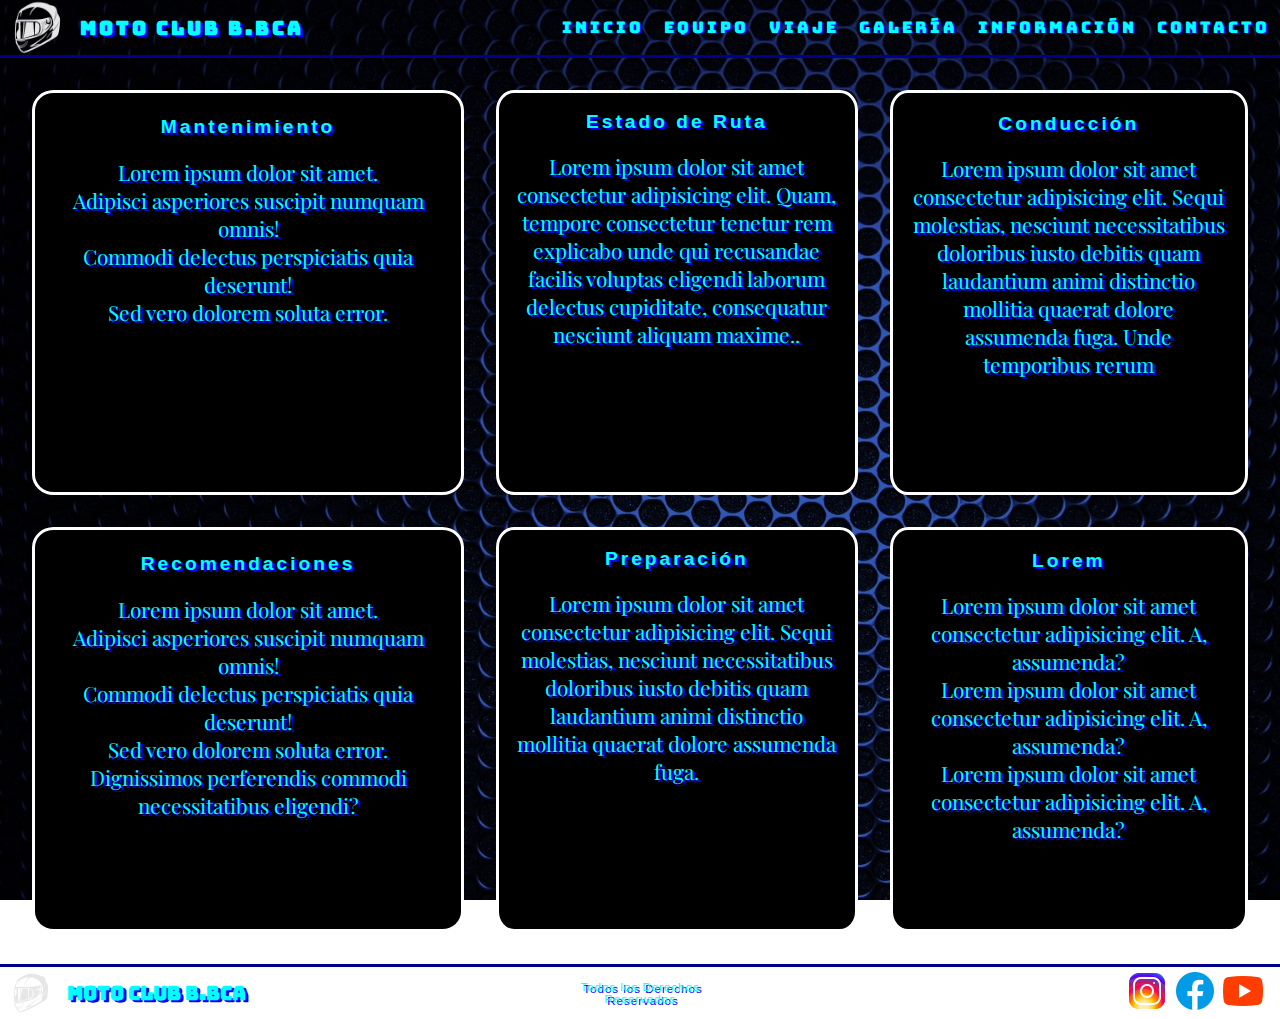
<file: html/información.html>
<!DOCTYPE html>
<html lang="en">

<head>
    <meta charset="UTF-8">
    <meta http-equiv="X-UA-Compatible" content="IE=edge">
    <meta name="viewport" content="width=device-width, initial-scale=1.0">
    <link href="https://cdn.jsdelivr.net/npm/bootstrap@5.1.3/dist/css/bootstrap.min.css" rel="stylesheet" integrity="sha384-1BmE4kWBq78iYhFldvKuhfTAU6auU8tT94WrHftjDbrCEXSU1oBoqyl2QvZ6jIW3" crossorigin="anonymous">
    <link rel="stylesheet" href="style.css">
    <title>MOTO CLUB B.BCA.</title>
</head>

<body>
    <div class="container-info">
        <header>

            <div class="logo">
                <img src="../Img/Logo/helm logo.png" class="helm" alt="">
                <h1 class="title">MOTO CLUB B.BCA</h1>
            </div>

            <nav>
                <ul>
                    <li><a href="index.html#INICIO">INICIO</a></li>
                    <li><a href="equipo.html#EQUIPO">EQUIPO</a></li>
                    <li><a href="viaje.html#VIAJE">VIAJE</a></li>
                    <li><a href="galería.html#GALERÍA">GALERÍA</a></li>
                    <li><a href="información.html#INFORMACIÓN">INFORMACIÓN</a></li>
                    <li><a href="contacto.html#CONTACTO">CONTACTO</a></li>
                </ul>
            </nav>

        </header>

        <div class="artic-a">
            <h3 class="info">Mantenimiento</h3>
            <ol>
                <li>
                    <p class="p-list">Lorem ipsum dolor sit amet.</p>
                </li>
                <li>
                    <p class="p-list">Adipisci asperiores suscipit numquam omnis!</p>
                </li>
                <li>
                    <p class="p-list">Commodi delectus perspiciatis quia deserunt!</p>
                </li>
                <li>
                    <p class="p-list">Sed vero dolorem soluta error.</p>
                </li>
            </ol>
        </div>

        <div class="artic-b">
            <h3 class="info">Estado de Ruta</h3>
            <p class="p-list">Lorem ipsum dolor sit amet consectetur adipisicing elit. Quam, tempore consectetur tenetur
                rem
                explicabo
                unde
                qui recusandae facilis voluptas eligendi laborum delectus cupiditate, consequatur nesciunt aliquam
                maxime..</p>
        </div>

        <div class="artic-c">
            <h3 class="info">Conducción</h3>
            <p class="p-list">Lorem ipsum dolor sit amet consectetur adipisicing elit. Sequi molestias, nesciunt
                necessitatibus
                doloribus
                iusto debitis quam laudantium animi distinctio mollitia quaerat dolore assumenda fuga. Unde
                temporibus
                rerum </p>
        </div>

        <div class="artic-d">
            <h3 class="info">Recomendaciones</h3>
            <ol>
                <li>
                    <p class="p-list">Lorem ipsum dolor sit amet.</p>
                </li>
                <li>
                    <p class="p-list">Adipisci asperiores suscipit numquam omnis!</p>
                </li>
                <li>
                    <p class="p-list">Commodi delectus perspiciatis quia deserunt!</p>
                </li>
                <li>
                    <p class="p-list">Sed vero dolorem soluta error.</p>
                </li>
                <li>
                    <p class="p-list">Dignissimos perferendis commodi necessitatibus eligendi?</p>
                </li>
            </ol>
        </div>

        <div class="artic-e">
            <h3 class="info">Preparación</h3>
            <p class="p-list">Lorem ipsum dolor sit amet consectetur adipisicing elit. Sequi molestias, nesciunt
                necessitatibus
                doloribus
                iusto debitis quam laudantium animi distinctio mollitia quaerat dolore assumenda fuga. </p>
        </div>

        <div class="artic-f">
            <h3 class="info">Lorem</h3>
            <p class="p-list">Lorem ipsum dolor sit amet consectetur adipisicing elit. A, assumenda?</p>
            <p class="p-list">Lorem ipsum dolor sit amet consectetur adipisicing elit. A, assumenda?</p>
            <p class="p-list">Lorem ipsum dolor sit amet consectetur adipisicing elit. A, assumenda?</p>
        </div>

        <footer>

            <div class="logo2">
                <img src="../Img/Logo/helm logo.png" class="helm" alt="">
                <h4>MOTO CLUB B.BCA</h4>
            </div>

            <div class="autor">
                <p class="autor">Todos los Derechos Reservados</p>
            </div>

            <div class="redes">
                <ul>
                    <li><a href="http://www.instagram.com"><img src="../Img/Icons/icons8-instagram-48.png"
                                alt="instagram"></a>
                    </li>
                    <li><a href="http://www.facebook.com"><img src="../Img/Icons/icons8-facebook-48.png"
                                alt="facebook"></a>
                    </li>
                    <li><a href="http://youtube.com"><img src="../Img/Icons/icons8-youtube-48.png" alt="youtube"></a>
                    </li>
                </ul>
            </div>

        </footer>
    </div>

    <script src="https://cdn.jsdelivr.net/npm/@popperjs/core@2.10.2/dist/umd/popper.min.js"
    integrity="sha384-7+zCNj/IqJ95wo16oMtfsKbZ9ccEh31eOz1HGyDuCQ6wgnyJNSYdrPa03rtR1zdB" crossorigin="anonymous">
</script>
<script src="https://cdn.jsdelivr.net/npm/bootstrap@5.1.3/dist/js/bootstrap.min.js"
    integrity="sha384-QJHtvGhmr9XOIpI6YVutG+2QOK9T+ZnN4kzFN1RtK3zEFEIsxhlmWl5/YESvpZ13" crossorigin="anonymous">
</script>

</body>

</html>
</file>
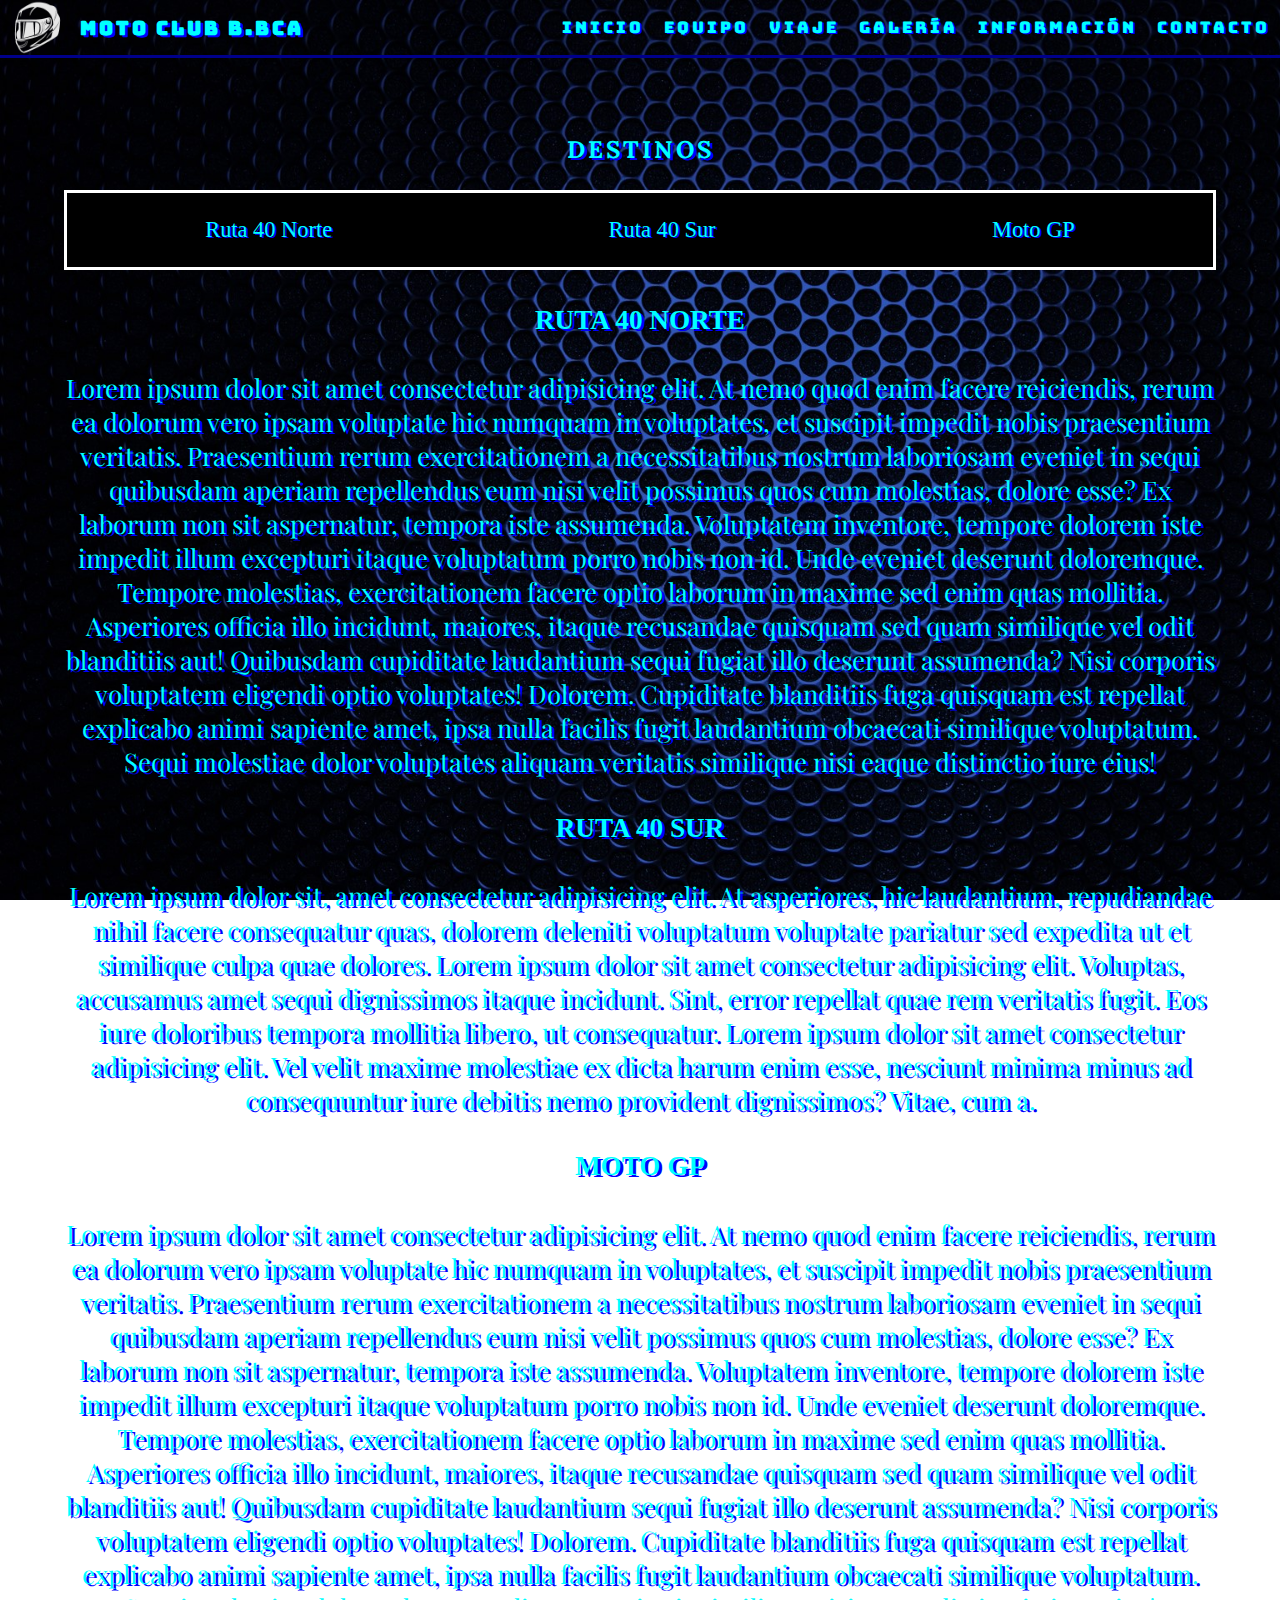
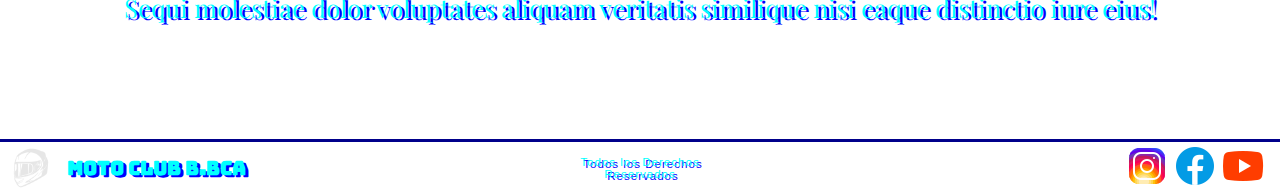
<file: html/viaje.html>
<!DOCTYPE html>
<html lang="en">

<head>
    <meta charset="UTF-8">
    <meta http-equiv="X-UA-Compatible" content="IE=edge">
    <meta name="viewport" content="width=device-width, initial-scale=1.0">
    <link href="https://cdn.jsdelivr.net/npm/bootstrap@5.1.3/dist/css/bootstrap.min.css" rel="stylesheet"
        integrity="sha384-1BmE4kWBq78iYhFldvKuhfTAU6auU8tT94WrHftjDbrCEXSU1oBoqyl2QvZ6jIW3" crossorigin="anonymous">
    <link rel="stylesheet" href="style.css">
    <title>MOTO CLUB B.BCA.</title>
</head>

<body>
    <div class="container-viaje">
        <header>

            <div class="logo">
                <img src="../Img/Logo/helm logo.png" class="helm" alt="">
                <h1 class="title">MOTO CLUB B.BCA</h1>
            </div>

            <nav>
                <ul>
                    <li><a href="index.html#INICIO">INICIO</a></li>
                    <li><a href="equipo.html#EQUIPO">EQUIPO</a></li>
                    <li><a href="viaje.html#VIAJE">VIAJE</a></li>
                    <li><a href="galería.html#GALERÍA">GALERÍA</a></li>
                    <li><a href="información.html#INFORMACIÓN">INFORMACIÓN</a></li>
                    <li><a href="contacto.html#CONTACTO">CONTACTO</a></li>
                </ul>
            </nav>

        </header>

        <section id="VIAJE">
            <h2>DESTINOS</h2>
            <div class="div-travel">
                <nav class="nav-travel">
                    <a href="#ruta-40-norte">Ruta 40 Norte</a>
                    <a href="#ruta-40-sur">Ruta 40 Sur</a>
                    <a href="#moto-gp">Moto GP</a>
                </nav>
            </div>
            <ul>
                <li>
                    <h3 id="ruta-40-norte" class="travel">RUTA 40 NORTE</h3>
                </li>
                <p class="p-travel">Lorem ipsum dolor sit amet consectetur adipisicing elit. At nemo quod enim facere
                    reiciendis, rerum ea
                    dolorum vero ipsam voluptate hic numquam in voluptates, et suscipit impedit nobis praesentium
                    veritatis.
                    Praesentium rerum exercitationem a necessitatibus nostrum laboriosam eveniet in sequi quibusdam
                    aperiam
                    repellendus eum nisi velit possimus quos cum molestias, dolore esse? Ex laborum non sit aspernatur,
                    tempora iste assumenda.
                    Voluptatem inventore, tempore dolorem iste impedit illum excepturi itaque voluptatum porro nobis non
                    id.
                    Unde eveniet deserunt doloremque. Tempore molestias, exercitationem facere optio laborum in maxime
                    sed
                    enim quas mollitia.
                    Asperiores officia illo incidunt, maiores, itaque recusandae quisquam sed quam similique vel odit
                    blanditiis aut! Quibusdam cupiditate laudantium sequi fugiat illo deserunt assumenda? Nisi corporis
                    voluptatem eligendi optio voluptates! Dolorem.
                    Cupiditate blanditiis fuga quisquam est repellat explicabo animi sapiente amet, ipsa nulla facilis
                    fugit
                    laudantium obcaecati similique voluptatum. Sequi molestiae dolor voluptates aliquam veritatis
                    similique
                    nisi eaque distinctio iure eius!</p>
                <li>
                    <h3 id="ruta-40-sur" class="travel">RUTA 40 SUR</h3>
                </li>
                <p class="p-travel">Lorem ipsum dolor sit, amet consectetur adipisicing elit. At asperiores, hic
                    laudantium,
                    repudiandae
                    nihil
                    facere consequatur quas, dolorem deleniti voluptatum voluptate pariatur sed expedita ut et
                    similique
                    culpa
                    quae dolores. Lorem ipsum dolor sit amet consectetur adipisicing elit. Voluptas, accusamus amet
                    sequi
                    dignissimos itaque incidunt. Sint, error repellat quae rem veritatis fugit. Eos iure doloribus
                    tempora
                    mollitia libero, ut consequatur. Lorem ipsum dolor sit amet consectetur adipisicing elit. Vel velit
                    maxime molestiae ex dicta harum enim esse, nesciunt minima minus ad consequuntur iure debitis nemo
                    provident dignissimos? Vitae, cum a.</p>
                <h3 id="moto-gp" class="travel">MOTO GP</h3>
                </li>
                <p class="p-travel">Lorem ipsum dolor sit amet consectetur adipisicing elit. At nemo quod enim facere
                    reiciendis, rerum ea
                    dolorum vero ipsam voluptate hic numquam in voluptates, et suscipit impedit nobis praesentium
                    veritatis.
                    Praesentium rerum exercitationem a necessitatibus nostrum laboriosam eveniet in sequi quibusdam
                    aperiam
                    repellendus eum nisi velit possimus quos cum molestias, dolore esse? Ex laborum non sit aspernatur,
                    tempora iste assumenda.
                    Voluptatem inventore, tempore dolorem iste impedit illum excepturi itaque voluptatum porro nobis non
                    id.
                    Unde eveniet deserunt doloremque. Tempore molestias, exercitationem facere optio laborum in maxime
                    sed
                    enim quas mollitia.
                    Asperiores officia illo incidunt, maiores, itaque recusandae quisquam sed quam similique vel odit
                    blanditiis aut! Quibusdam cupiditate laudantium sequi fugiat illo deserunt assumenda? Nisi corporis
                    voluptatem eligendi optio voluptates! Dolorem.
                    Cupiditate blanditiis fuga quisquam est repellat explicabo animi sapiente amet, ipsa nulla facilis
                    fugit
                    laudantium obcaecati similique voluptatum. Sequi molestiae dolor voluptates aliquam veritatis
                    similique
                    nisi eaque distinctio iure eius!</p>
            </ul>
        </section>

        <footer>

            <div class="logo2">
                <img src="../Img/Logo/helm logo.png" class="helm" alt="">
                <h4>MOTO CLUB B.BCA</h4>
            </div>

            <div class="autor">
                <p class="autor">Todos los Derechos Reservados</p>
            </div>

            <div class="redes">
                <ul>
                    <li><a href="http://www.instagram.com"><img src="../Img/Icons/icons8-instagram-48.png"
                                alt="instagram"></a>
                    </li>
                    <li><a href="http://www.facebook.com"><img src="../Img/Icons/icons8-facebook-48.png"
                                alt="facebook"></a>
                    </li>
                    <li><a href="http://youtube.com"><img src="../Img/Icons/icons8-youtube-48.png" alt="youtube"></a>
                    </li>
                </ul>
            </div>

        </footer>
    </div>

    <script src="https://cdn.jsdelivr.net/npm/@popperjs/core@2.10.2/dist/umd/popper.min.js"
        integrity="sha384-7+zCNj/IqJ95wo16oMtfsKbZ9ccEh31eOz1HGyDuCQ6wgnyJNSYdrPa03rtR1zdB" crossorigin="anonymous">
    </script>
    <script src="https://cdn.jsdelivr.net/npm/bootstrap@5.1.3/dist/js/bootstrap.min.js"
        integrity="sha384-QJHtvGhmr9XOIpI6YVutG+2QOK9T+ZnN4kzFN1RtK3zEFEIsxhlmWl5/YESvpZ13" crossorigin="anonymous">
    </script>

</body>

</html>
</file>
<file: html/style.css>
@import url('https://fonts.googleapis.com/css2?family=Bungee&family=Lora:ital@1&family=Playfair+Display:ital@1&display=swap');

* {
    margin: 0;
    padding: 0;
    box-sizing: border-box;
}

.container-index {
    display: grid;
    grid-template-areas:
        "header"
        "section-one"
        "section-two"
        "footer";
    grid-template-rows: auto auto auto auto;
    row-gap: 2%;
    min-height: 100vh;
}

body {
    background-image: url(../Img/Picture/f2.jpg);
    background-size: cover;
    background-repeat: no-repeat;
    background-attachment: fixed;
}


/* HEADER */

header {
    grid-area: header;
    display: flex;
    justify-content: space-between;
    background-image: url(../Img/Picture/f2.jpg);
    background-size: cover;
    background-repeat: no-repeat;
    background-attachment: fixed;
    border-bottom: 3px solid darkblue;
    font-family: 'Bungee', cursive;
}

/* Logo */

.logo {
    display: flex;
}

.helm {
    width: 10%;
    margin-left: 10px;
}

.title {
    font-size: 1.2em;
    display: flex;
    align-items: center;
    margin-left: 15px;
}

header h1 {
    color: cyan;
    text-shadow: blue 3px 2px;
    font-size: 1em;
    margin: 10px;
    letter-spacing: 3px;
    text-align: center;
}

/* /Logo */

/* NAV */

nav {
    grid-area: nav;
    display: flex;
    justify-content: center;
    align-items: center;
}

header ul {
    display: flex;
    justify-content: center;
    align-items: center;
    list-style: none;
}

header ul li a {
    font-size: 1em;
    margin: 0 10px;
    text-decoration: none;
    color: cyan;
    text-shadow: blue 2px 1px;
    letter-spacing: 3px;
}

header ul li a:hover {
    color: blue;
    transition: all .5s;
}

/* /NAV */

/* /HEADER */

/* SECTION 1*/
.one {
    grid-area: section-one;
}

.gif {
    width: 100%;
    height: 35rem;
    margin: auto;
    display: block;
}

h2 {
    margin-top: 25px;
    margin-bottom: 25px;
    color: rgb(0, 255, 255);
    text-shadow: blue 3px 2px;
    font-family: 'Lora', serif;
    letter-spacing: 3px;
    text-align: center;
}

p {
    font-family: 'Playfair Display', serif;
    color: cyan;
    text-shadow: blue 3px 2px;
    font-size: 1.6em;
}

.p1 {
    display: flex;
    justify-content: center;
    flex-wrap: wrap;
    text-align: end;
    letter-spacing: 1px;
}

/* /SECTION 1 */

/* SECTION 2 */

.two {
    grid-area: section-two;
}

.first {
    display: flex;
    flex-direction: row-reverse;
    align-items: center;
    width: 90%;
    margin: auto;
    padding: auto;
}

.img1 {
    display: flex;
    justify-content: flex-end;
    width: 30%;
    height: 500px;
    margin-left: 3%;
    border-radius: 50px;
    border: 3px solid white;
}

.second {
    display: flex;
    align-items: center;
    margin: auto;
    width: 90%;
    padding: auto;
}

.p2 {
    display: flex;
    justify-content: center;
    flex-wrap: wrap;
    text-align: start;
    letter-spacing: 1px;
}

.img2 {
    width: 30%;
    height: 300px;
    margin-right: 3%;
    border-radius: 50px;
    border: 3px solid white;
    display: flex;
}

/* /SECTION 2 */

/* FOOTER */

footer {
    grid-area: footer;
    display: flex;
    justify-content: space-between;
    border-top: 3px solid darkblue;
    background-image: url(../Img/Picture/f2.jpg);
    background-size: cover;
    background-repeat: no-repeat;
    background-attachment: fixed;
    align-items: center;
}

.logo2 {
    display: flex;
    width: 33%;
}

footer h4 {
    font-family: 'Bungee', cursive;
    font-size: 1.2em;
    display: flex;
    align-items: center;
    margin-left: 15px;
    color: cyan;
    text-shadow: blue 3px 2px;

}

.autor {
    width: 34%;
    display: flex;
    font-size: 0.85em;
    color: cyan;
    text-shadow: blue 3px 2px;
    font-family: 'Lucida Sans', 'Lucida Sans Regular', 'Lucida Grande', 'Lucida Sans Unicode', Geneva, Verdana, sans-serif;
    letter-spacing: 1px;
    text-align: center;
    justify-content: center;
}

.redes {
    display: flex;
    width: 33%;
    justify-content: flex-end;
}

footer ul {
    display: flex;
    list-style: none;
    margin-right: 3%;
}

.redes ul li:hover {
    transform: scale(1.3, 1.3);
    transition: all .5s;
    cursor: pointer;
}

/* /FOOTER */

/*           EQUIPO           */

.container-team {
    display: grid;
    grid-template-areas:
        "header"
        "section-viaje"
        "footer";
    grid-template-rows: auto;
    row-gap: 2%;
    min-height: 100vh;
}

.card {
    border-radius: 5%;
    background-color: black;
    border: solid white 5px;
    padding: 1%;
    margin-bottom: 2%;
}

.card:hover {
    cursor: pointer;
    transform: translateY(-10px);
    transition: all 1s;
}

.card-img-top {
    border-radius: 4%;
}

#EQUIPO {
    grid-area: section-viaje;
    display: flex;
    flex-direction: column;
    width: 100%;
    padding: 0% 5% 5% 5%;
    align-items: center;
}

.f3 {
    display: flex;
    text-align: center;
    justify-content: center;
    font-size: 1.7em;
    color: cyan;
    text-shadow: blue 3px 2px;
}


/*          /EQUIPO           */

/*           VIAJE            */

.container-viaje {
    display: grid;
    grid-template-areas:
        "header"
        "section-viaje"
        "footer";
    grid-template-rows: auto auto auto;
    row-gap: 3%;
    min-height: 100vh;
}

#VIAJE {
    grid-area: section-viaje;
    display: flex;
    flex-direction: column;
    width: 100%;
    padding: 0% 5% 5% 5%;
}

.div-travel {
    display: flex;
    justify-content: center;
}

.nav-travel {
    display: flex;
    align-items: center;
    justify-content: space-around;
    text-align: center;
    width: 100%;
    height: 5rem;
    background-color: black;
    border: solid white 3px;
}

.nav-travel a {
    text-decoration: none;
    font-size: 1.4em;
    font-family: fantasy;
    color: cyan;
    text-shadow: 2px 1px blue;
}
.travel {
    text-align: center;
    font-size: 1.7em;
    color: cyan;
    text-shadow: blue 3px 2px;
    padding: 3%;
}

.p-travel {
    text-align: center;
}

/*          /VIAJE            */

/*          GALERÍA            */

.container-gal {
    display: grid;
    grid-template-areas:
        "header"
        "section-gal"
        "footer";
    row-gap: 3%;
    min-height: 100vh;
}

#GALERÍA {
    grid-area: section-gal;
    display: flex;
    flex-direction: column;
    width: 100%;
    padding: 0% 5% 5% 5%;
}

.imgs {
    display: flex;
    justify-content: center;
}

.imgs2 {
    border-radius: 20%;
    border: 3px solid white;
}

.imgs2:hover {
    cursor: pointer;
}

/*         /GALERÍA            */

/*          INFORMACIÓN            */

.container-info {
    display: grid;
    grid-template-areas:
        "header header header"
        "artic-a artic-b artic-c"
        "artic-d artic-e artic-f"
        "footer footer footer";
    grid-gap: 2em;
    grid-template-rows: auto 45% 45% auto;
    min-height: 100vh;
}

.artic-a {
    grid-area: artic-a;
    border-radius: 5%;
    border: 3px solid white;
    background-color: black;
    margin-left: 2em;
    padding: 5%;
}

.artic-a:hover {
    transform: translateY(-10px);
    transition: all .5s;
    cursor: pointer;
}

.artic-b {
    grid-area: artic-b;
    border-radius: 5%;
    border: 3px solid white;
    background-color: black;
    padding: 5%;
}

.artic-b:hover {
    transform: translateY(-10px);
    transition: all .5s;
    cursor: pointer;
}

.artic-c {
    grid-area: artic-c;
    border-radius: 5%;
    border: 3px solid white;
    background-color: black;
    margin-right: 2em;
    padding: 5%;
}

.artic-c:hover {
    transform: translateY(-10px);
    transition: all .5s;
    cursor: pointer;
}

.artic-d {
    grid-area: artic-d;
    border-radius: 5%;
    border: 3px solid white;
    background-color: black;
    margin-left: 2em;
    padding: 5%;
}

.artic-d:hover {
    transform: translateY(-10px);
    transition: all .5s;
    cursor: pointer;
}

.artic-e {
    grid-area: artic-e;
    border-radius: 5%;
    border: 3px solid white;
    background-color: black;
    padding: 5%;
}

.artic-e:hover {
    transform: translateY(-10px);
    transition: all .5s;
    cursor: pointer;
}

.artic-f {
    grid-area: artic-f;
    border-radius: 5%;
    border: 3px solid white;
    background-color: black;
    margin-right: 2em;
    padding: 5%;
}

.artic-f:hover {
    transform: translateY(-10px);
    transition: all .5s;
    cursor: pointer;
}

.info {
    width: 100%;
    display: flex;
    margin-bottom: 1em;
    font-size: 1.2em;
    color: cyan;
    text-shadow: blue 3px 2px;
    font-family: 'Lucida Sans', 'Lucida Sans Regular', 'Lucida Grande', 'Lucida Sans Unicode', Geneva, Verdana, sans-serif;
    letter-spacing: 3px;
    text-align: center;
    align-items: center;
    justify-content: center;
}

.p-list {
    font-family: 'Playfair Display', serif;
    color: cyan;
    text-shadow: blue 3px 2px;
    font-size: 1.3em;
    text-align: center;
}

/*         /INFORMACIÓN            */

/*         CONTACTO           */

.container-contacto {
    display: grid;
    grid-template-areas:
        "header"
        "section-contacto"
        "footer";
    row-gap: 3%;
    min-height: 100vh;
}

#CONTACTO {
    grid-area: section-contacto;
    display: flex;
    flex-direction: column;
    width: 100%;
    padding: 0% 5% 5% 5%;
}

#CONTACTO H4 {
    font-size: 1.7em;
    color: cyan;
    text-shadow: blue 3px 1px;
    text-align: center;
    padding-top: 3%;
    padding-bottom: 3%;
}

#CONTACTO nav {
    display: flex;
    flex-direction: column;
}

#CONTACTO nav div {
    width: 100%;
    display: flex;
    justify-content: space-around;
    padding-left: 15%;
    padding-right: 15%;
}

form {
    display: flex;
    flex-direction: column;
    width: 40%;
}

form input {
    padding: 1%;
    margin: 0.5em;
    border: solid black 3px;
    background-color: rgb(131, 217, 252);
    text-align: center;
}

.consulta {
    height: 4rem;
}

.icon {
    width: 150%;
}

.icon:hover {
    transform: scale(1.3, 1.3);
    transition: all .5s;
    cursor: pointer;
}

.picture {
    width: 90%;
    height: 500px;
    margin: auto;
    display: block;
    border-radius: 25px;
    margin-top: 3%;
    border: 3px solid white;
}

/*        /CONTACTO           */
</file>
